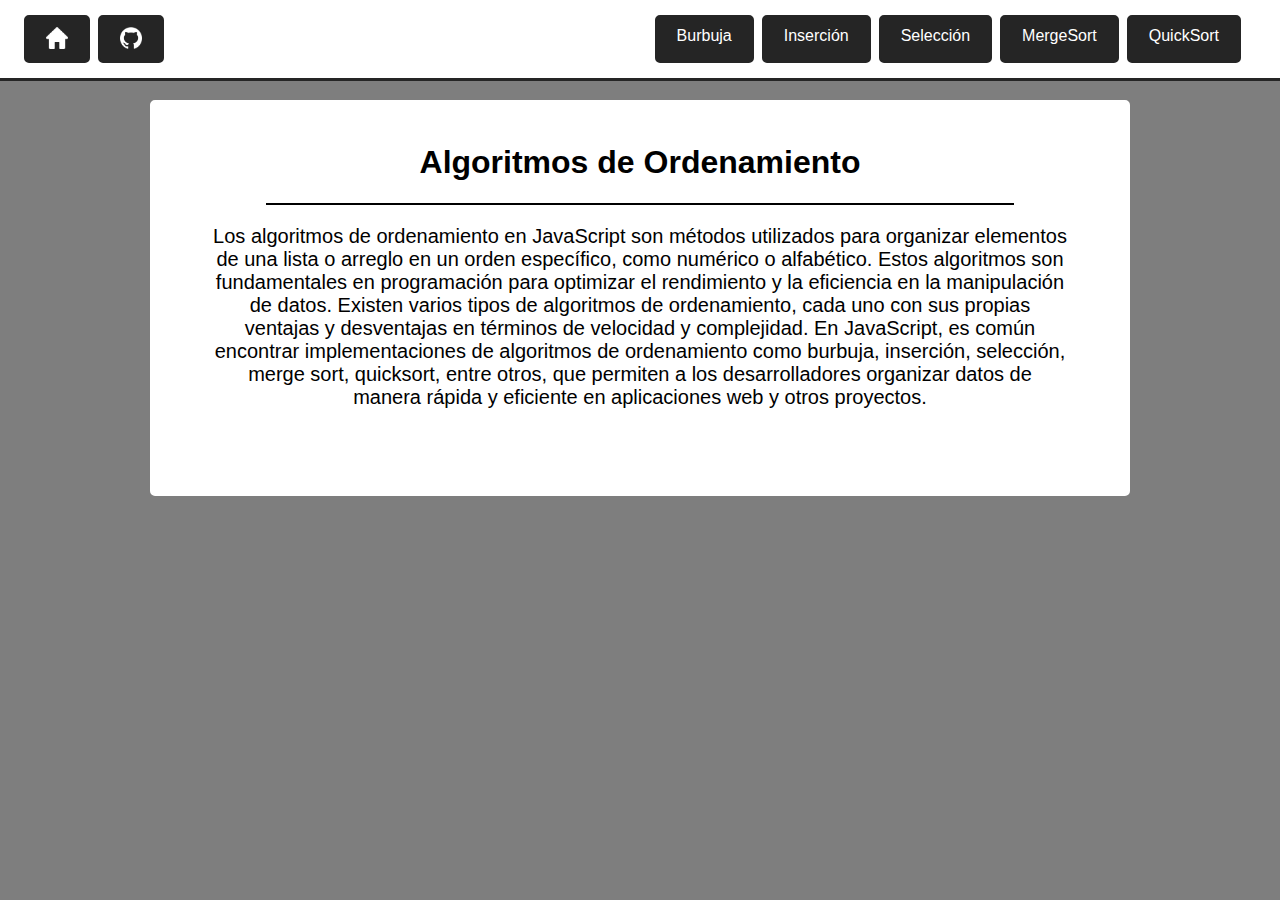
<file: index.html>
<!DOCTYPE html>
<html lang="es">
<head>
    <meta charset="UTF-8">
    <meta name="viewport" content="width=device-width, initial-scale=1.0">
    <link rel="stylesheet" href="/css/main.css">
    <link rel="stylesheet" href="/css/navbar.css">
    <title>Aplicación de Ordenamiento</title>
</head>
<body>
    <!-- Contenedor del NavBar -->
    <div class="container-navbar">
        <div class="navbar">
            <div class="izquierda">
                <a href="/index.html"><img src="/img/home.png" alt="img"></a>
                <a href="https://github.com/AnthonyEMF" target="_blank"><img src="/img/github.png" alt="img"></a>
            </div>
            <!-- Menu de botones -->
            <div class="derecha-inicio">
                <a href="/menu/burbuja.html">Burbuja</a>
                <a href="/menu/insercion.html">Inserción</a>
                <a href="/menu/seleccion.html">Selección</a>
                <a href="/menu/mergesort.html">MergeSort</a>
                <a href="/menu/quicksort.html">QuickSort</a>
            </div>
        </div>
    </div>
    <!-- Contenedor del contenido -->
    <div class="container">
        <div class="contenido">
            <!-- Encabezado -->
            <div class="header">
                <h1>Algoritmos de Ordenamiento</h1>
            </div>
            <hr>
            <div class="informacion">
                <p>
                    Los algoritmos de ordenamiento en JavaScript son métodos utilizados para organizar elementos de 
                    una lista o arreglo en un orden específico, como numérico o alfabético. Estos algoritmos son 
                    fundamentales en programación para optimizar el rendimiento y la eficiencia en la manipulación 
                    de datos. Existen varios tipos de algoritmos de ordenamiento, cada uno con sus propias ventajas 
                    y desventajas en términos de velocidad y complejidad. En JavaScript, es común encontrar 
                    implementaciones de algoritmos de ordenamiento como burbuja, inserción, selección, merge sort, 
                    quicksort, entre otros, que permiten a los desarrolladores organizar datos de manera rápida y 
                    eficiente en aplicaciones web y otros proyectos.
                </p>
            </div>
        </div>
    </div>
</body>
</html>
</file>
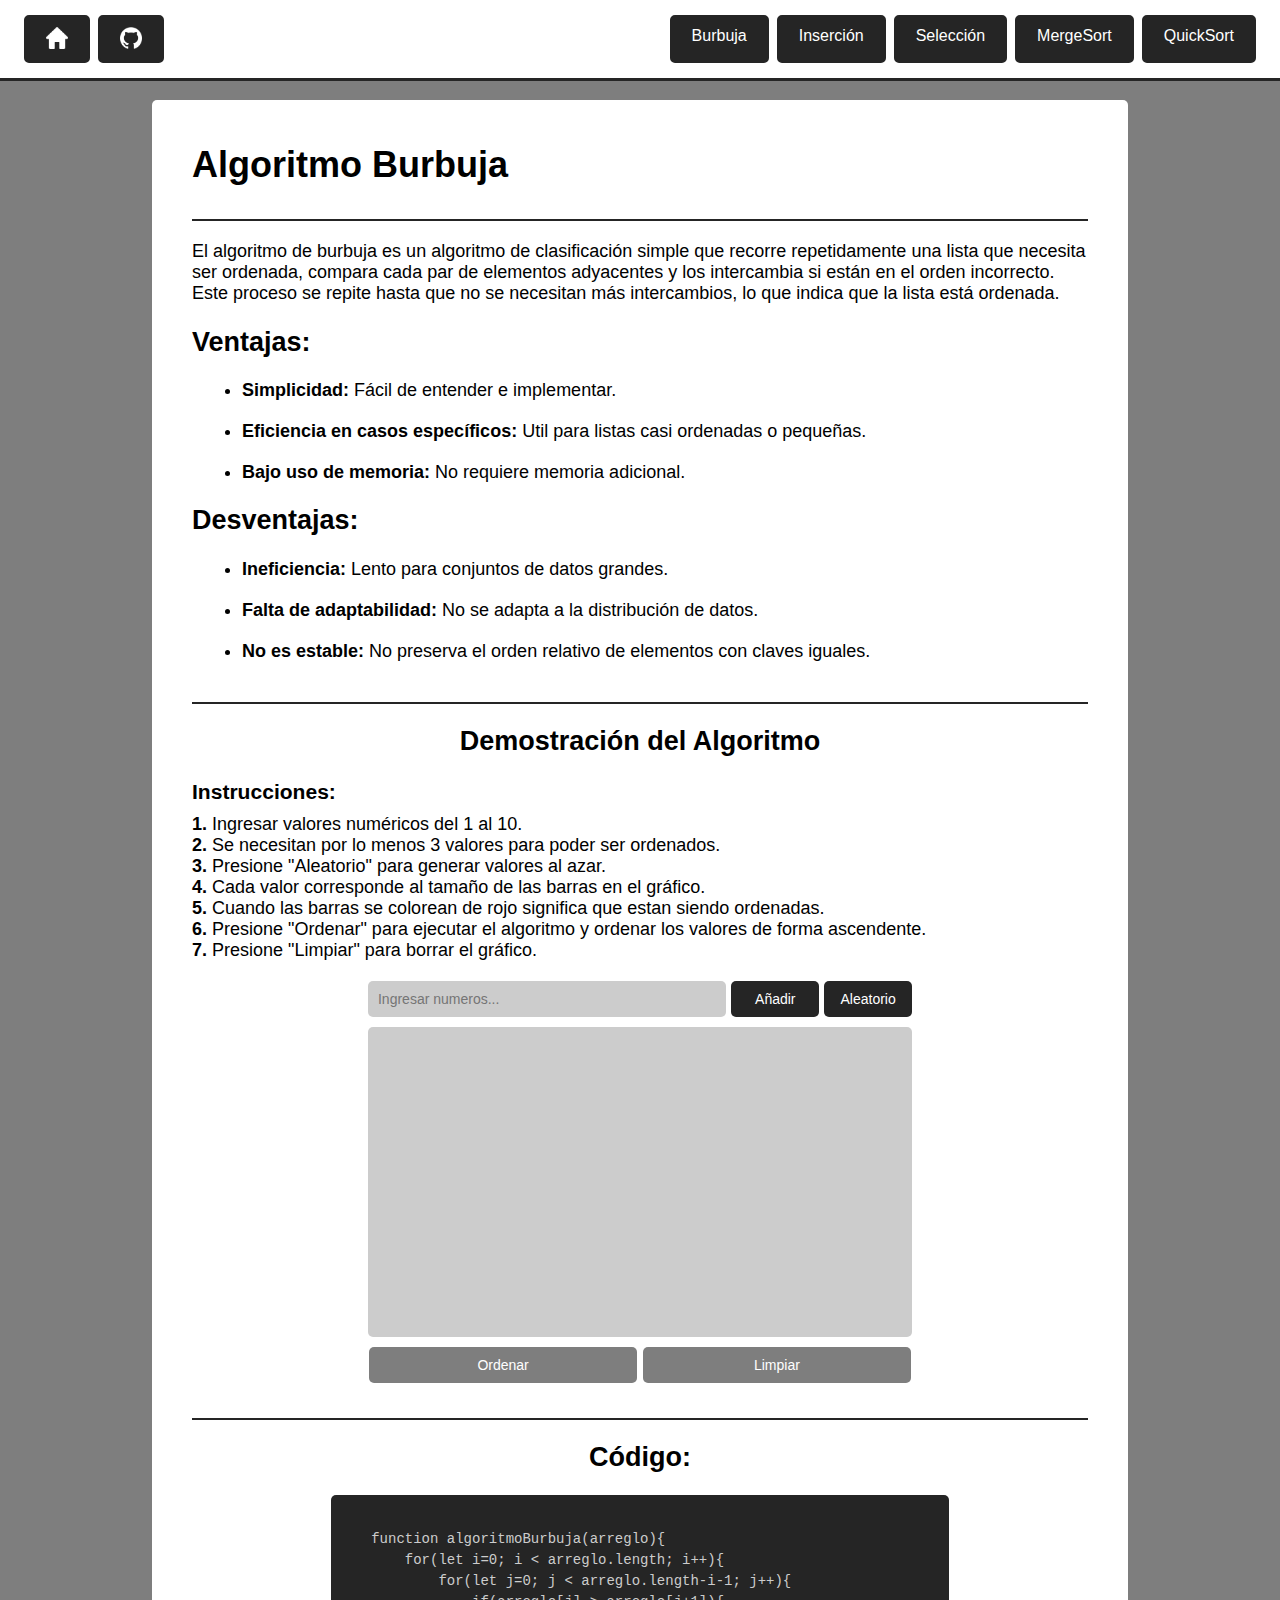
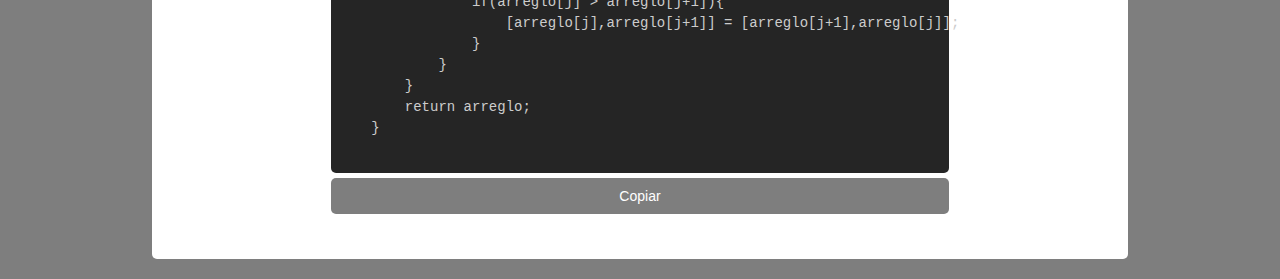
<file: html/burbuja.html>
<!doctype html>
<html lang="es">
  <head>
    <meta charset="UTF-8" />
    <meta name="viewport" content="width=device-width, initial-scale=1.0" />
    <link rel="stylesheet" href="/css/sections.css" />
    <link rel="stylesheet" href="/css/navbar.css" />
    <link rel="stylesheet" href="/css/burbuja.css" />
    <link rel="icon" type="image/x-icon" href="/assets/favicon.ico" />
    <title>Burbuja</title>
  </head>
  <body>
    <!-- Contenedor del NavBar -->
    <div class="container-navbar">
      <div class="navbar">
        <div class="izquierda">
          <a href="/index.html"><img src="/assets/home.webp" alt="img" /></a>
          <a href="https://github.com/AnthonyEMF" target="_blank"
            ><img src="/assets/github.webp" alt="img"
          /></a>
        </div>
        <!-- Menu de botones -->
        <div class="derecha">
          <a href="/html/burbuja.html">Burbuja</a>
          <a href="/html/insercion.html">Inserción</a>
          <a href="/html/seleccion.html">Selección</a>
          <a href="/html/mergesort.html">MergeSort</a>
          <a href="/html/quicksort.html">QuickSort</a>
        </div>
      </div>
    </div>
    <!-- Contenedor principal -->
    <div class="container">
      <div class="contenido">
        <!-- Encabezado -->
        <div class="header">
          <div class="container-titulo">
            <h1>Algoritmo Burbuja</h1>
          </div>
        </div>
        <hr />
        <!-- Informacion -->
        <div class="informacion">
          <p>
            El algoritmo de burbuja es un algoritmo de clasificación simple que
            recorre repetidamente una lista que necesita ser ordenada, compara
            cada par de elementos adyacentes y los intercambia si están en el
            orden incorrecto. Este proceso se repite hasta que no se necesitan
            más intercambios, lo que indica que la lista está ordenada.
          </p>
          <h2>Ventajas:</h2>
          <ul>
            <li><b>Simplicidad:</b> Fácil de entender e implementar.</li>
            <li>
              <b>Eficiencia en casos específicos:</b> Util para listas casi
              ordenadas o pequeñas.
            </li>
            <li><b>Bajo uso de memoria:</b> No requiere memoria adicional.</li>
          </ul>
          <h2>Desventajas:</h2>
          <ul>
            <li><b>Ineficiencia:</b> Lento para conjuntos de datos grandes.</li>
            <li>
              <b>Falta de adaptabilidad:</b> No se adapta a la distribución de
              datos.
            </li>
            <li>
              <b>No es estable:</b> No preserva el orden relativo de elementos
              con claves iguales.
            </li>
          </ul>
        </div>
        <!-- Demostracion -->
        <hr />
        <div class="instrucciones">
          <h2 id="titulo-demostracion">Demostración del Algoritmo</h2>
          <h3>Instrucciones:</h3>
          <p>
            <b>1.</b> Ingresar valores numéricos del 1 al 10.<br />
            <b>2.</b> Se necesitan por lo menos 3 valores para poder ser
            ordenados.<br />
            <b>3.</b> Presione "Aleatorio" para generar valores al azar.<br />
            <b>4.</b> Cada valor corresponde al tamaño de las barras en el
            gráfico.<br />
            <b>5.</b> Cuando las barras se colorean de rojo significa que estan
            siendo ordenadas.<br />
            <b>6.</b> Presione "Ordenar" para ejecutar el algoritmo y ordenar
            los valores de forma ascendente.<br />
            <b>7.</b> Presione "Limpiar" para borrar el gráfico.
          </p>
        </div>
        <!-- Interfaz -->
        <div class="interfaz">
          <input
            type="number"
            id="input-datos"
            placeholder="Ingresar numeros..."
          />
          <button id="btn-agregar">Añadir</button>
          <button id="btn-aleatorio">Aleatorio</button>
          <div class="demostracion">
            <div id="visualizacion"><!-- Generado mediante JavaScript --></div>
          </div>
          <button id="btn-ordenar" class="btn-disabled" disabled>
            Ordenar
          </button>
          <button id="btn-limpiar" class="btn-disabled" disabled>
            Limpiar
          </button>
        </div>
        <!-- Codigo -->
        <hr />
        <h2>Código:</h2>
        <div class="codigo">
          <div class="container-codigo">
            <pre><code id="text-codigo">function algoritmoBurbuja(arreglo){
    for(let i=0; i < arreglo.length; i++){
        for(let j=0; j < arreglo.length-i-1; j++){
            if(arreglo[j] > arreglo[j+1]){
                [arreglo[j],arreglo[j+1]] = [arreglo[j+1],arreglo[j]];
            }
        }
    }
    return arreglo;
}</code></pre>
          </div>
        </div>
        <button id="btn-copiar">Copiar</button>
      </div>
    </div>
    <!-- Enlace al archivo JavaScript -->
    <script src="/js/main.js"></script>
    <script src="/js/burbuja.js"></script>
  </body>
</html>
</file>
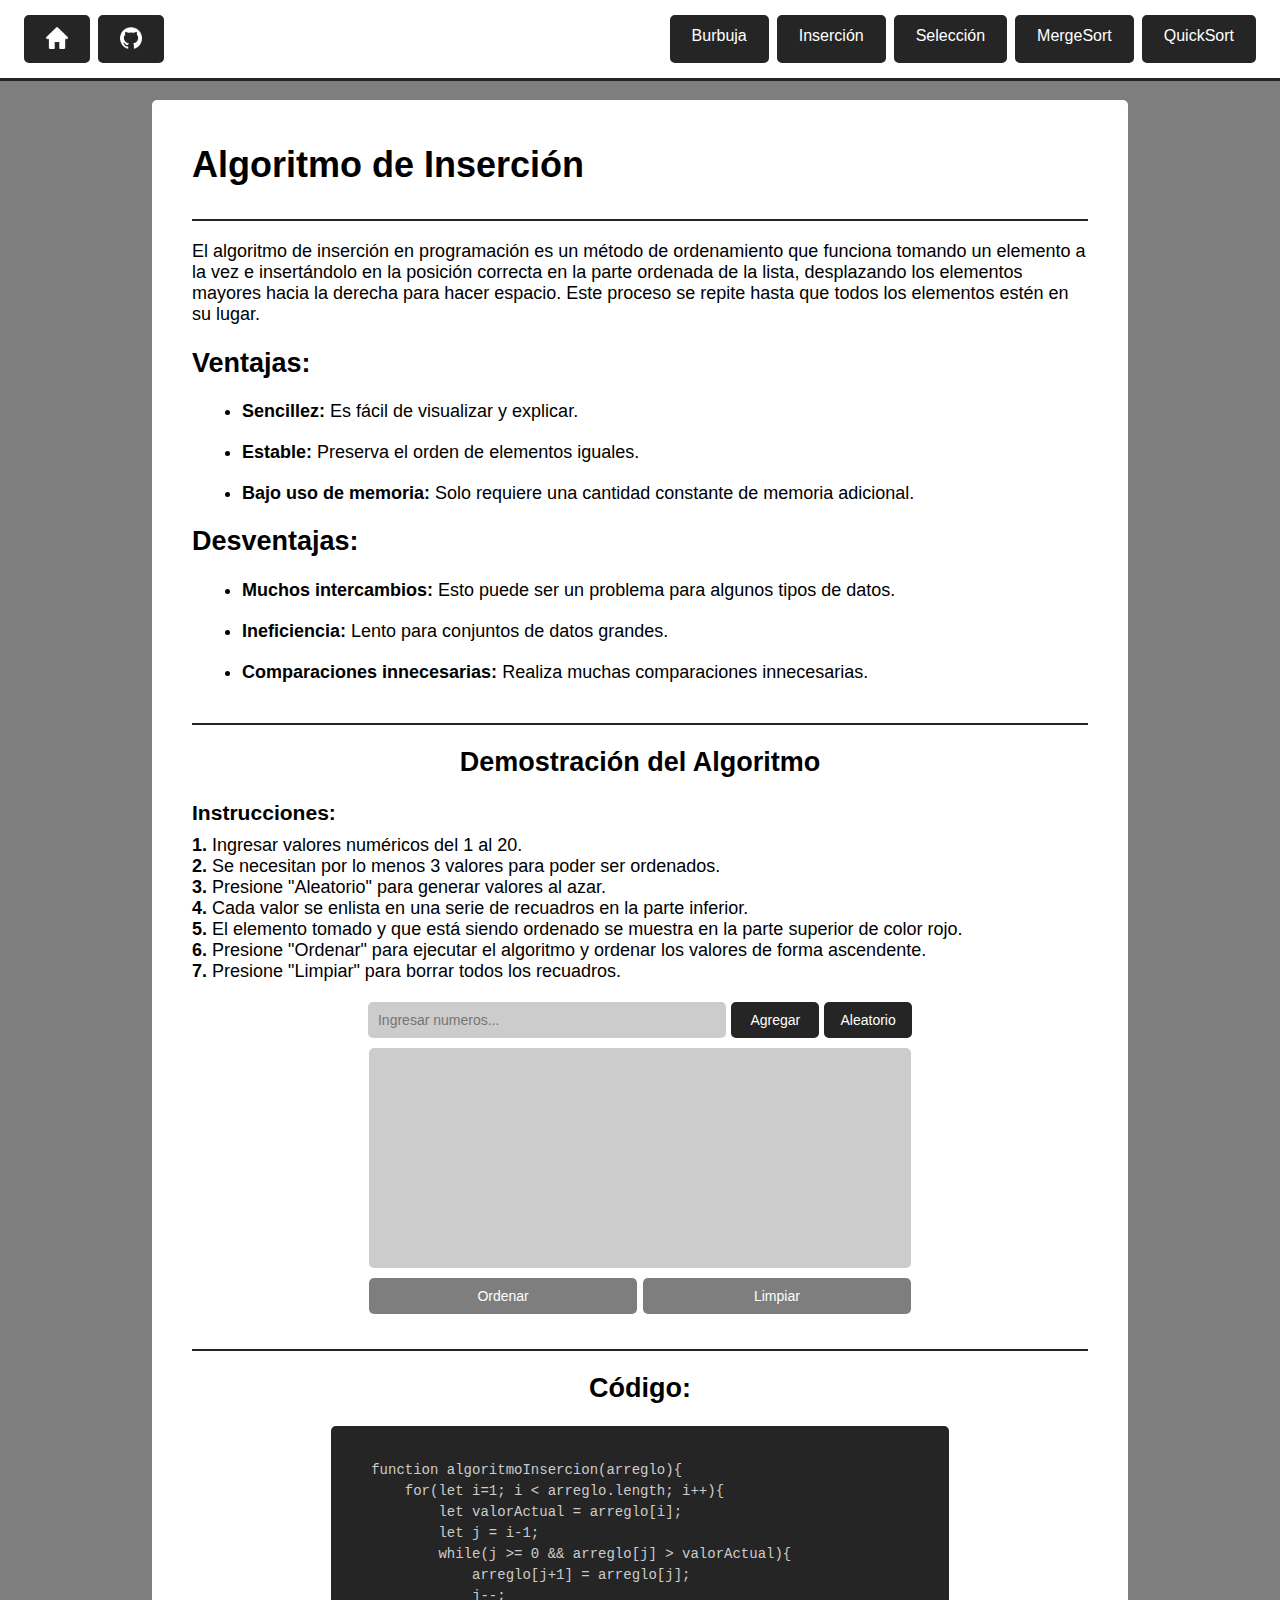
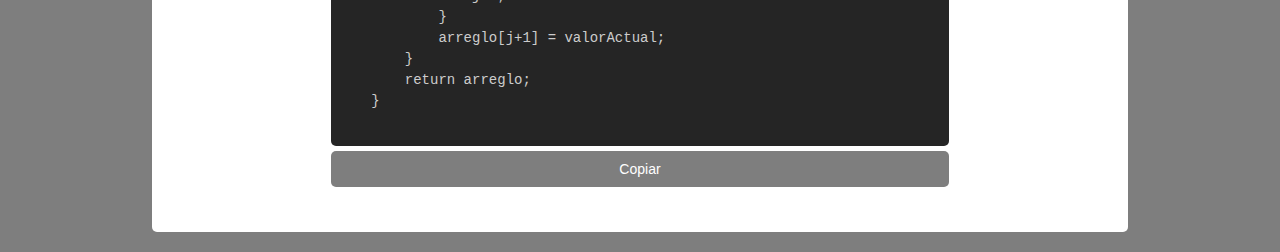
<file: html/insercion.html>
<!doctype html>
<html lang="es">
  <head>
    <meta charset="UTF-8" />
    <meta name="viewport" content="width=device-width, initial-scale=1.0" />
    <link rel="stylesheet" href="/css/sections.css" />
    <link rel="stylesheet" href="/css/navbar.css" />
    <link rel="stylesheet" href="/css/insercion.css" />
    <link rel="icon" type="image/x-icon" href="/assets/favicon.ico" />
    <title>Inserción</title>
  </head>
  <body>
    <!-- Contenedor del NavBar -->
    <div class="container-navbar">
      <div class="navbar">
        <div class="izquierda">
          <a href="/index.html"><img src="/assets/home.webp" alt="img" /></a>
          <a href="https://github.com/AnthonyEMF" target="_blank"
            ><img src="/assets/github.webp" alt="img"
          /></a>
        </div>
        <!-- Menu de botones -->
        <div class="derecha">
          <a href="/html/burbuja.html">Burbuja</a>
          <a href="/html/insercion.html">Inserción</a>
          <a href="/html/seleccion.html">Selección</a>
          <a href="/html/mergesort.html">MergeSort</a>
          <a href="/html/quicksort.html">QuickSort</a>
        </div>
      </div>
    </div>
    <!-- Contenedor principal -->
    <div class="container">
      <div class="contenido">
        <!-- Encabezado -->
        <div class="header">
          <div class="container-titulo">
            <h1>Algoritmo de Inserción</h1>
          </div>
        </div>
        <hr />
        <!-- Informacion -->
        <div class="informacion">
          <p>
            El algoritmo de inserción en programación es un método de
            ordenamiento que funciona tomando un elemento a la vez e
            insertándolo en la posición correcta en la parte ordenada de la
            lista, desplazando los elementos mayores hacia la derecha para hacer
            espacio. Este proceso se repite hasta que todos los elementos estén
            en su lugar.
          </p>
          <h2>Ventajas:</h2>
          <ul>
            <li><b>Sencillez:</b> Es fácil de visualizar y explicar.</li>
            <li><b>Estable:</b> Preserva el orden de elementos iguales.</li>
            <li>
              <b>Bajo uso de memoria:</b> Solo requiere una cantidad constante
              de memoria adicional.
            </li>
          </ul>
          <h2>Desventajas:</h2>
          <ul>
            <li>
              <b>Muchos intercambios:</b> Esto puede ser un problema para
              algunos tipos de datos.
            </li>
            <li><b>Ineficiencia:</b> Lento para conjuntos de datos grandes.</li>
            <li>
              <b>Comparaciones innecesarias:</b> Realiza muchas comparaciones
              innecesarias.
            </li>
          </ul>
        </div>
        <!-- Demostracion -->
        <hr />
        <div class="instrucciones">
          <h2 id="titulo-demostracion">Demostración del Algoritmo</h2>
          <h3>Instrucciones:</h3>
          <p>
            <b>1.</b> Ingresar valores numéricos del 1 al 20.<br />
            <b>2.</b> Se necesitan por lo menos 3 valores para poder ser
            ordenados.<br />
            <b>3.</b> Presione "Aleatorio" para generar valores al azar.<br />
            <b>4.</b> Cada valor se enlista en una serie de recuadros en la
            parte inferior.<br />
            <b>5.</b> El elemento tomado y que está siendo ordenado se muestra
            en la parte superior de color rojo.<br />
            <b>6.</b> Presione "Ordenar" para ejecutar el algoritmo y ordenar
            los valores de forma ascendente.<br />
            <b>7.</b> Presione "Limpiar" para borrar todos los recuadros.
          </p>
        </div>
        <!-- Interfaz -->
        <div class="interfaz">
          <input
            type="number"
            id="input-datos"
            placeholder="Ingresar numeros..."
          />
          <button id="btn-agregar">Agregar</button>
          <button id="btn-aleatorio">Aleatorio</button>
          <div class="demostracion">
            <div id="visualizacion">
              <div class="container-superior">
                <!-- Generado mediante JavaScript -->
              </div>
              <div class="container-inferior">
                <!-- Generado mediante JavaScript -->
              </div>
            </div>
          </div>
          <button id="btn-ordenar" class="btn-disabled" disabled>
            Ordenar
          </button>
          <button id="btn-limpiar" class="btn-disabled" disabled>
            Limpiar
          </button>
        </div>
        <!-- Codigo -->
        <hr />
        <h2>Código:</h2>
        <div class="codigo">
          <div class="container-codigo">
            <pre><code id="text-codigo">function algoritmoInsercion(arreglo){
    for(let i=1; i < arreglo.length; i++){
        let valorActual = arreglo[i];
        let j = i-1;
        while(j >= 0 && arreglo[j] > valorActual){
            arreglo[j+1] = arreglo[j];
            j--;
        }
        arreglo[j+1] = valorActual;
    }
    return arreglo;
}</code></pre>
          </div>
        </div>
        <button id="btn-copiar">Copiar</button>
      </div>
    </div>
    <!-- Enlace al archivo JavaScript -->
    <script src="/js/main.js"></script>
    <script src="/js/insercion.js"></script>
  </body>
</html>
</file>
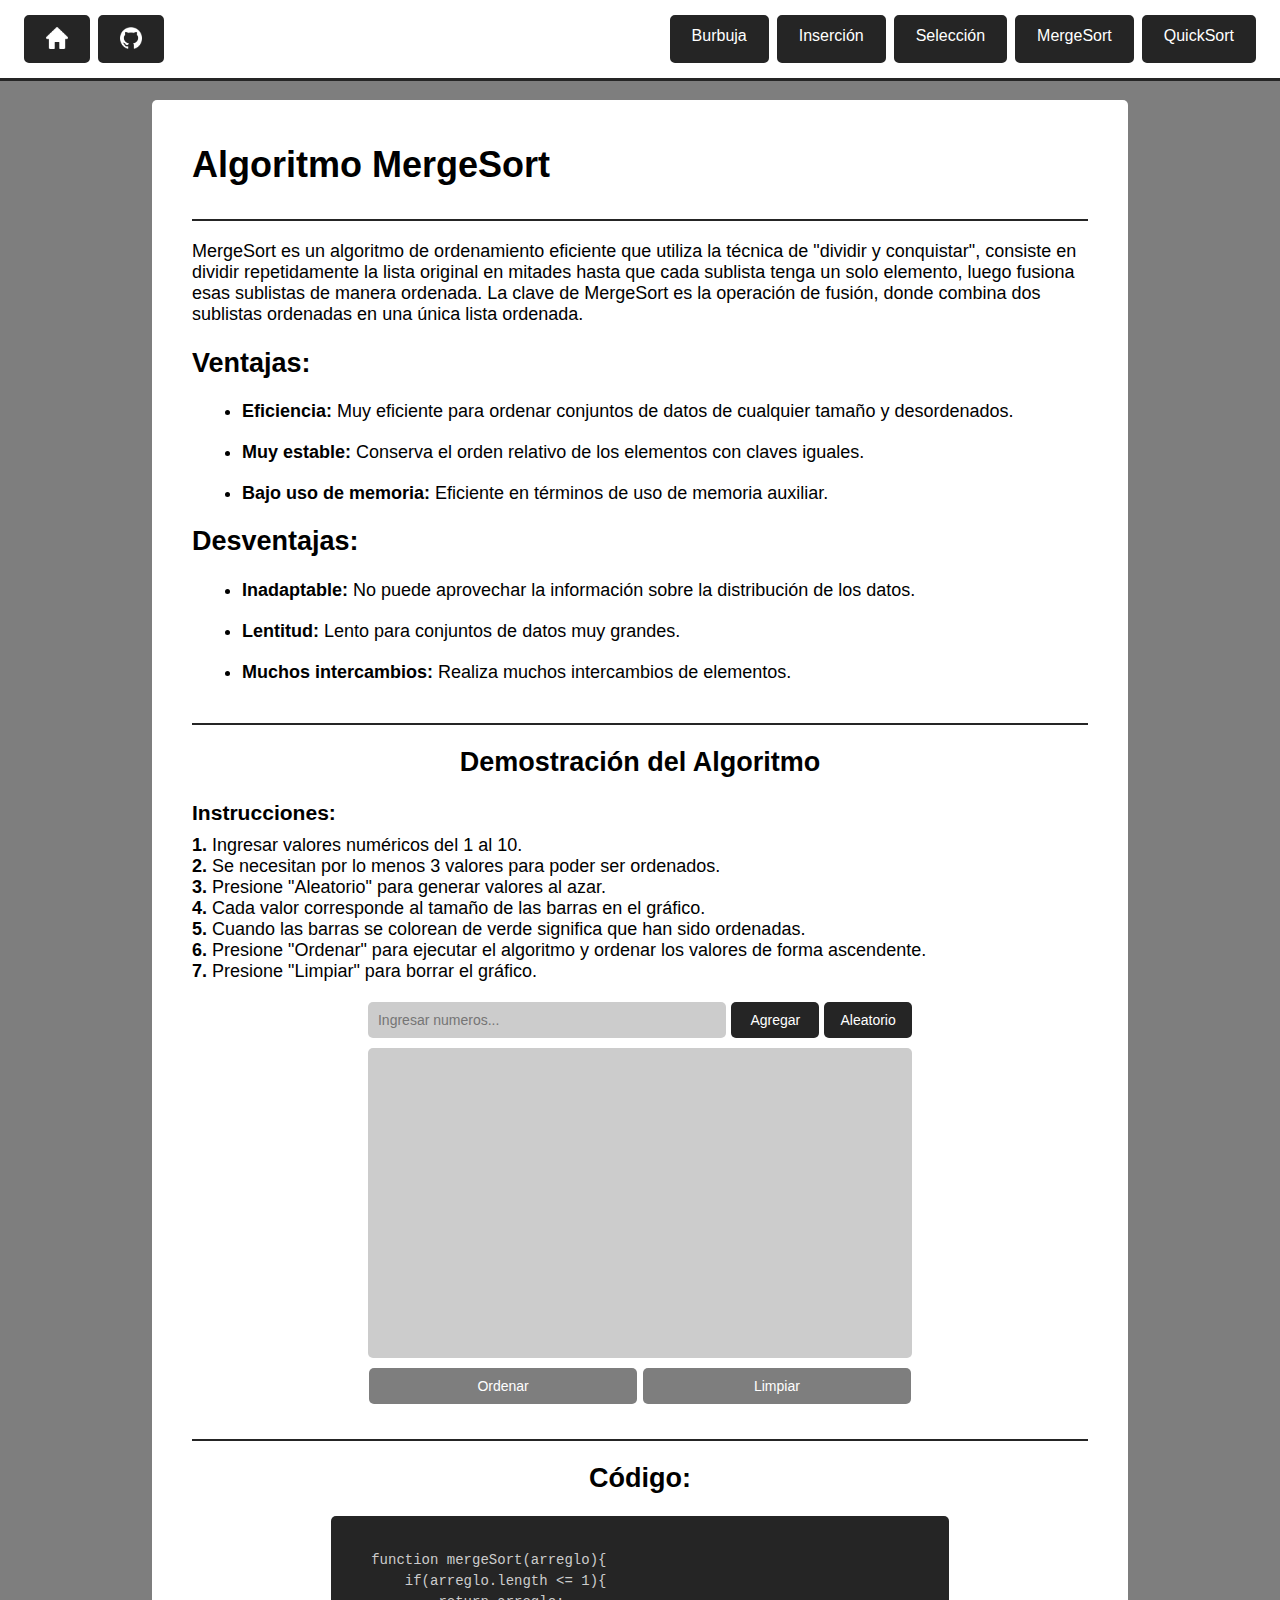
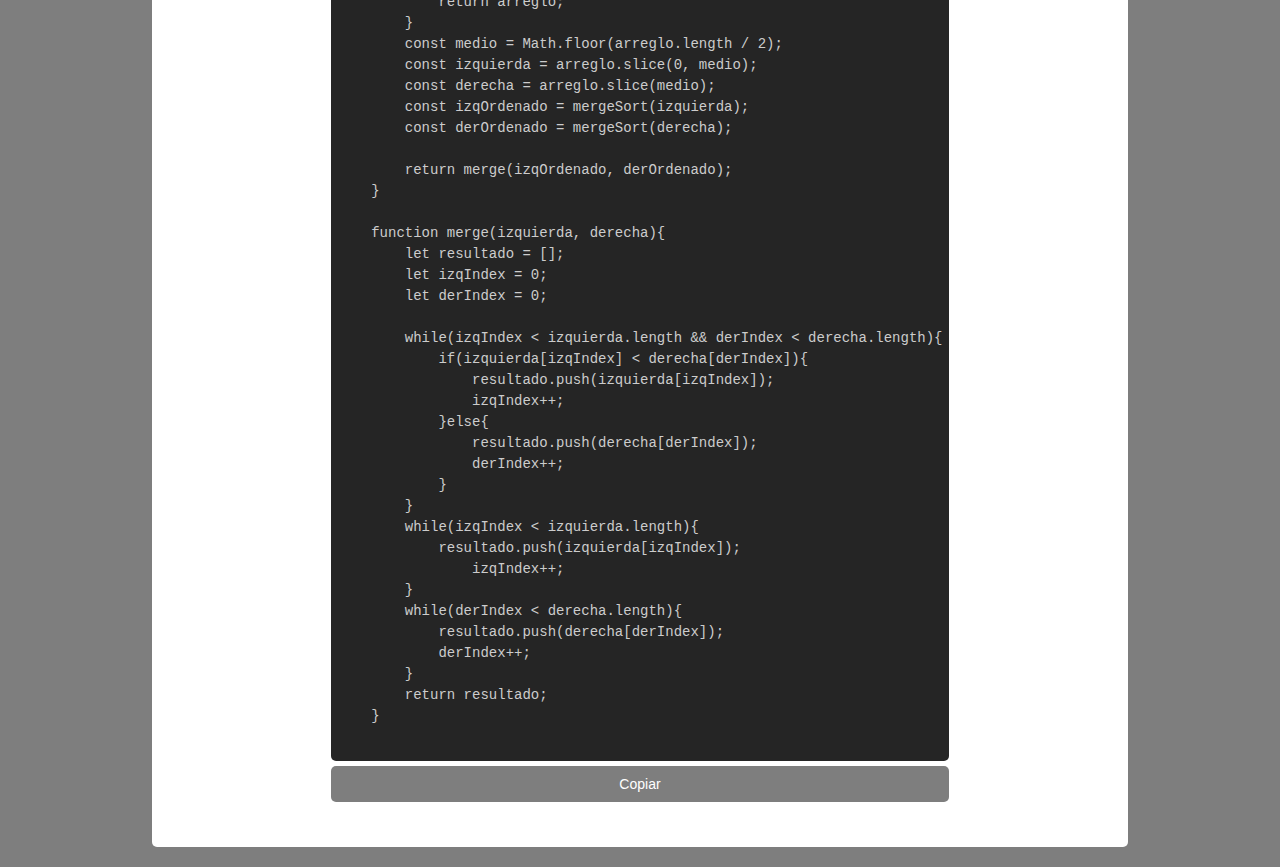
<file: html/mergesort.html>
<!doctype html>
<html lang="es">
  <head>
    <meta charset="UTF-8" />
    <meta name="viewport" content="width=device-width, initial-scale=1.0" />
    <link rel="stylesheet" href="/css/sections.css" />
    <link rel="stylesheet" href="/css/navbar.css" />
    <link rel="stylesheet" href="/css/mergesort.css" />
    <link rel="icon" type="image/x-icon" href="/assets/favicon.ico" />
    <title>MergeSort</title>
  </head>
  <body>
    <!-- Contenedor del NavBar -->
    <div class="container-navbar">
      <div class="navbar">
        <div class="izquierda">
          <a href="/index.html"><img src="/assets/home.webp" alt="img" /></a>
          <a href="https://github.com/AnthonyEMF" target="_blank"
            ><img src="/assets/github.webp" alt="img"
          /></a>
        </div>
        <!-- Menu de botones -->
        <div class="derecha">
          <a href="/html/burbuja.html">Burbuja</a>
          <a href="/html/insercion.html">Inserción</a>
          <a href="/html/seleccion.html">Selección</a>
          <a href="/html/mergesort.html">MergeSort</a>
          <a href="/html/quicksort.html">QuickSort</a>
        </div>
      </div>
    </div>
    <!-- Contenedor principal -->
    <div class="container">
      <div class="contenido">
        <!-- Encabezado -->
        <div class="header">
          <div class="container-titulo">
            <h1>Algoritmo MergeSort</h1>
          </div>
        </div>
        <hr />
        <!-- Informacion -->
        <div class="informacion">
          <p>
            MergeSort es un algoritmo de ordenamiento eficiente que utiliza la
            técnica de "dividir y conquistar", consiste en dividir repetidamente
            la lista original en mitades hasta que cada sublista tenga un solo
            elemento, luego fusiona esas sublistas de manera ordenada. La clave
            de MergeSort es la operación de fusión, donde combina dos sublistas
            ordenadas en una única lista ordenada.
          </p>
          <h2>Ventajas:</h2>
          <ul>
            <li>
              <b>Eficiencia:</b> Muy eficiente para ordenar conjuntos de datos
              de cualquier tamaño y desordenados.
            </li>
            <li>
              <b>Muy estable:</b> Conserva el orden relativo de los elementos
              con claves iguales.
            </li>
            <li>
              <b>Bajo uso de memoria:</b> Eficiente en términos de uso de
              memoria auxiliar.
            </li>
          </ul>
          <h2>Desventajas:</h2>
          <ul>
            <li>
              <b>Inadaptable:</b> No puede aprovechar la información sobre la
              distribución de los datos.
            </li>
            <li><b>Lentitud:</b> Lento para conjuntos de datos muy grandes.</li>
            <li>
              <b>Muchos intercambios:</b> Realiza muchos intercambios de
              elementos.
            </li>
          </ul>
        </div>
        <!-- Demostracion -->
        <hr />
        <div class="instrucciones">
          <h2 id="titulo-demostracion">Demostración del Algoritmo</h2>
          <h3>Instrucciones:</h3>
          <p>
            <b>1.</b> Ingresar valores numéricos del 1 al 10.<br />
            <b>2.</b> Se necesitan por lo menos 3 valores para poder ser
            ordenados.<br />
            <b>3.</b> Presione "Aleatorio" para generar valores al azar.<br />
            <b>4.</b> Cada valor corresponde al tamaño de las barras en el
            gráfico.<br />
            <b>5.</b> Cuando las barras se colorean de verde significa que han
            sido ordenadas.<br />
            <b>6.</b> Presione "Ordenar" para ejecutar el algoritmo y ordenar
            los valores de forma ascendente.<br />
            <b>7.</b> Presione "Limpiar" para borrar el gráfico.
          </p>
        </div>
        <!-- Interfaz -->
        <div class="interfaz">
          <input
            type="number"
            id="input-datos"
            placeholder="Ingresar numeros..."
          />
          <button id="btn-agregar">Agregar</button>
          <button id="btn-aleatorio">Aleatorio</button>
          <div class="demostracion">
            <div id="visualizacion"><!-- Generado mediante JavaScript --></div>
          </div>
          <button id="btn-ordenar" class="btn-disabled" disabled>
            Ordenar
          </button>
          <button id="btn-limpiar" class="btn-disabled" disabled>
            Limpiar
          </button>
        </div>
        <!-- Codigo -->
        <hr />
        <h2>Código:</h2>
        <div class="codigo">
          <div class="container-codigo">
            <pre><code id="text-codigo">function mergeSort(arreglo){
    if(arreglo.length <= 1){
        return arreglo;
    }
    const medio = Math.floor(arreglo.length / 2);  
    const izquierda = arreglo.slice(0, medio);
    const derecha = arreglo.slice(medio);
    const izqOrdenado = mergeSort(izquierda);
    const derOrdenado = mergeSort(derecha);
        
    return merge(izqOrdenado, derOrdenado);
}
          
function merge(izquierda, derecha){
    let resultado = [];
    let izqIndex = 0;
    let derIndex = 0;
          
    while(izqIndex < izquierda.length && derIndex < derecha.length){
        if(izquierda[izqIndex] < derecha[derIndex]){
            resultado.push(izquierda[izqIndex]);
            izqIndex++;
        }else{
            resultado.push(derecha[derIndex]);
            derIndex++;
        }
    }
    while(izqIndex < izquierda.length){
        resultado.push(izquierda[izqIndex]);
            izqIndex++;
    }
    while(derIndex < derecha.length){
        resultado.push(derecha[derIndex]);
        derIndex++;
    }  
    return resultado;
}</code></pre>
          </div>
        </div>
        <button id="btn-copiar">Copiar</button>
      </div>
    </div>
    <!-- Enlace al archivo JavaScript -->
    <script src="/js/main.js"></script>
    <script src="/js/mergesort.js"></script>
  </body>
</html>
</file>
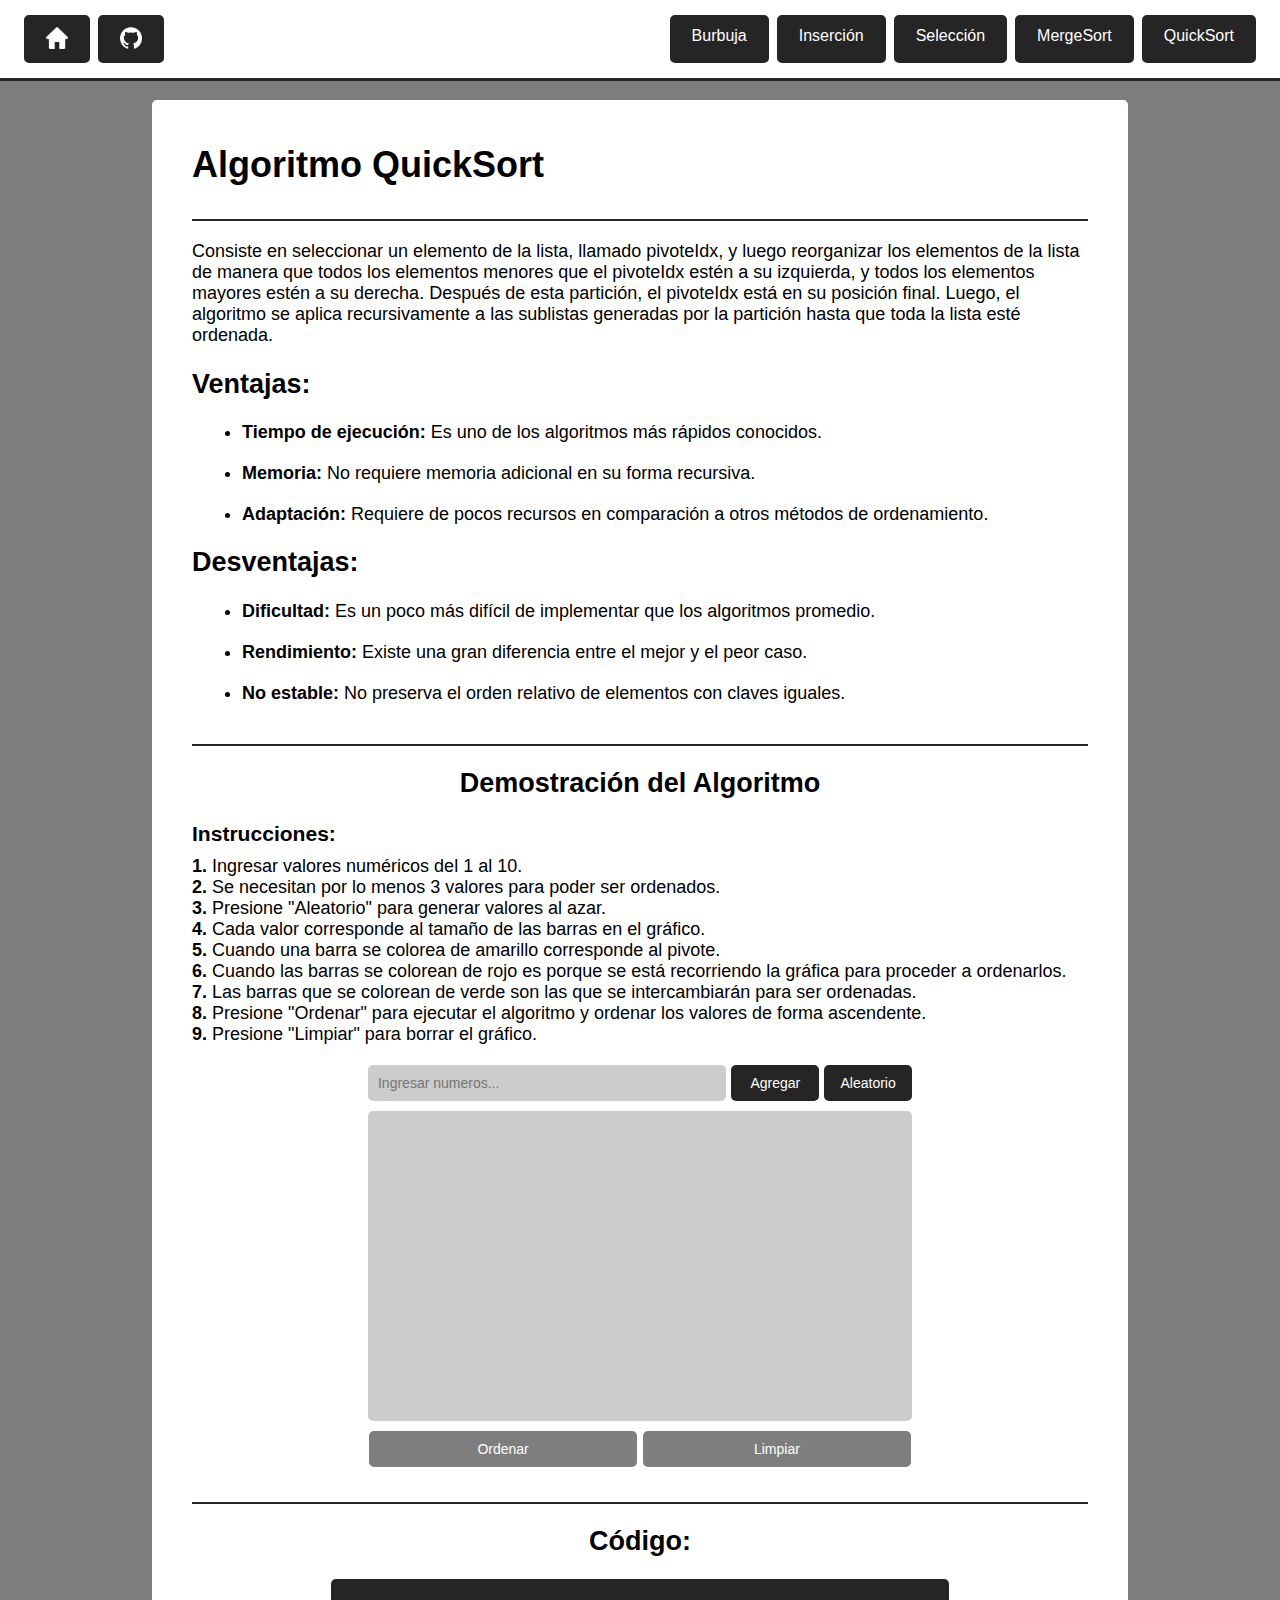
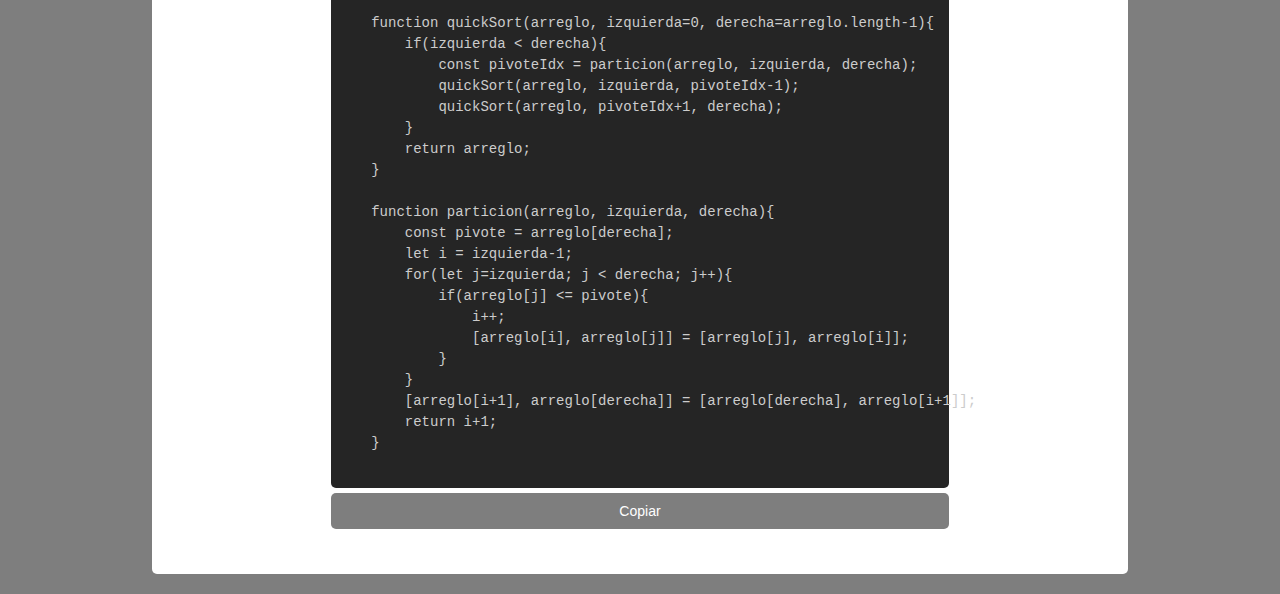
<file: html/quicksort.html>
<!doctype html>
<html lang="es">
  <head>
    <meta charset="UTF-8" />
    <meta name="viewport" content="width=device-width, initial-scale=1.0" />
    <link rel="stylesheet" href="/css/sections.css" />
    <link rel="stylesheet" href="/css/navbar.css" />
    <link rel="stylesheet" href="/css/quicksort.css" />
    <link rel="icon" type="image/x-icon" href="/assets/favicon.ico" />
    <title>QuickSort</title>
  </head>
  <body>
    <!-- Contenedor del NavBar -->
    <div class="container-navbar">
      <div class="navbar">
        <div class="izquierda">
          <a href="/index.html"><img src="/assets/home.webp" alt="img" /></a>
          <a href="https://github.com/AnthonyEMF" target="_blank"
            ><img src="/assets/github.webp" alt="img"
          /></a>
        </div>
        <!-- Menu de botones -->
        <div class="derecha">
          <a href="/html/burbuja.html">Burbuja</a>
          <a href="/html/insercion.html">Inserción</a>
          <a href="/html/seleccion.html">Selección</a>
          <a href="/html/mergesort.html">MergeSort</a>
          <a href="/html/quicksort.html">QuickSort</a>
        </div>
      </div>
    </div>
    <!-- Contenedor principal -->
    <div class="container">
      <div class="contenido">
        <!-- Encabezado -->
        <div class="header">
          <div class="container-titulo">
            <h1>Algoritmo QuickSort</h1>
          </div>
        </div>
        <hr />
        <!-- Informacion -->
        <div class="informacion">
          <p>
            Consiste en seleccionar un elemento de la lista, llamado pivoteIdx,
            y luego reorganizar los elementos de la lista de manera que todos
            los elementos menores que el pivoteIdx estén a su izquierda, y todos
            los elementos mayores estén a su derecha. Después de esta partición,
            el pivoteIdx está en su posición final. Luego, el algoritmo se
            aplica recursivamente a las sublistas generadas por la partición
            hasta que toda la lista esté ordenada.
          </p>
          <h2>Ventajas:</h2>
          <ul>
            <li>
              <b>Tiempo de ejecución:</b> Es uno de los algoritmos más rápidos
              conocidos.
            </li>
            <li>
              <b>Memoria:</b> No requiere memoria adicional en su forma
              recursiva.
            </li>
            <li>
              <b>Adaptación:</b> Requiere de pocos recursos en comparación a
              otros métodos de ordenamiento.
            </li>
          </ul>
          <h2>Desventajas:</h2>
          <ul>
            <li>
              <b>Dificultad:</b> Es un poco más difícil de implementar que los
              algoritmos promedio.
            </li>
            <li>
              <b>Rendimiento:</b> Existe una gran diferencia entre el mejor y el
              peor caso.
            </li>
            <li>
              <b>No estable:</b> No preserva el orden relativo de elementos con
              claves iguales.
            </li>
          </ul>
        </div>
        <!-- Demostracion -->
        <hr />
        <div class="instrucciones">
          <h2 id="titulo-demostracion">Demostración del Algoritmo</h2>
          <h3>Instrucciones:</h3>
          <p>
            <b>1.</b> Ingresar valores numéricos del 1 al 10.<br />
            <b>2.</b> Se necesitan por lo menos 3 valores para poder ser
            ordenados.<br />
            <b>3.</b> Presione "Aleatorio" para generar valores al azar.<br />
            <b>4.</b> Cada valor corresponde al tamaño de las barras en el
            gráfico.<br />
            <b>5.</b> Cuando una barra se colorea de amarillo corresponde al
            pivote.<br />
            <b>6.</b> Cuando las barras se colorean de rojo es porque se está
            recorriendo la gráfica para proceder a ordenarlos.<br />
            <b>7.</b> Las barras que se colorean de verde son las que se
            intercambiarán para ser ordenadas.<br />
            <b>8.</b> Presione "Ordenar" para ejecutar el algoritmo y ordenar
            los valores de forma ascendente.<br />
            <b>9.</b> Presione "Limpiar" para borrar el gráfico.
          </p>
        </div>
        <!-- Interfaz -->
        <div class="interfaz">
          <input
            type="number"
            id="input-datos"
            placeholder="Ingresar numeros..."
          />
          <button id="btn-agregar">Agregar</button>
          <button id="btn-aleatorio">Aleatorio</button>
          <div class="demostracion">
            <div id="visualizacion"><!-- Generado mediante JavaScript --></div>
          </div>
          <button id="btn-ordenar" class="btn-disabled" disabled>
            Ordenar
          </button>
          <button id="btn-limpiar" class="btn-disabled" disabled>
            Limpiar
          </button>
        </div>
        <!-- Codigo -->
        <hr />
        <h2>Código:</h2>
        <div class="codigo">
          <div class="container-codigo">
            <pre><code id="text-codigo">function quickSort(arreglo, izquierda=0, derecha=arreglo.length-1){
    if(izquierda < derecha){
        const pivoteIdx = particion(arreglo, izquierda, derecha);
        quickSort(arreglo, izquierda, pivoteIdx-1);
        quickSort(arreglo, pivoteIdx+1, derecha);
    }
    return arreglo;
}
    
function particion(arreglo, izquierda, derecha){
    const pivote = arreglo[derecha];
    let i = izquierda-1;
    for(let j=izquierda; j < derecha; j++){
        if(arreglo[j] <= pivote){
            i++;
            [arreglo[i], arreglo[j]] = [arreglo[j], arreglo[i]];
        }
    }
    [arreglo[i+1], arreglo[derecha]] = [arreglo[derecha], arreglo[i+1]];
    return i+1;
}</code></pre>
          </div>
        </div>
        <button id="btn-copiar">Copiar</button>
      </div>
    </div>
    <!-- Enlace al archivo JavaScript -->
    <script src="/js/main.js"></script>
    <script src="/js/quicksort.js"></script>
  </body>
</html>
</file>
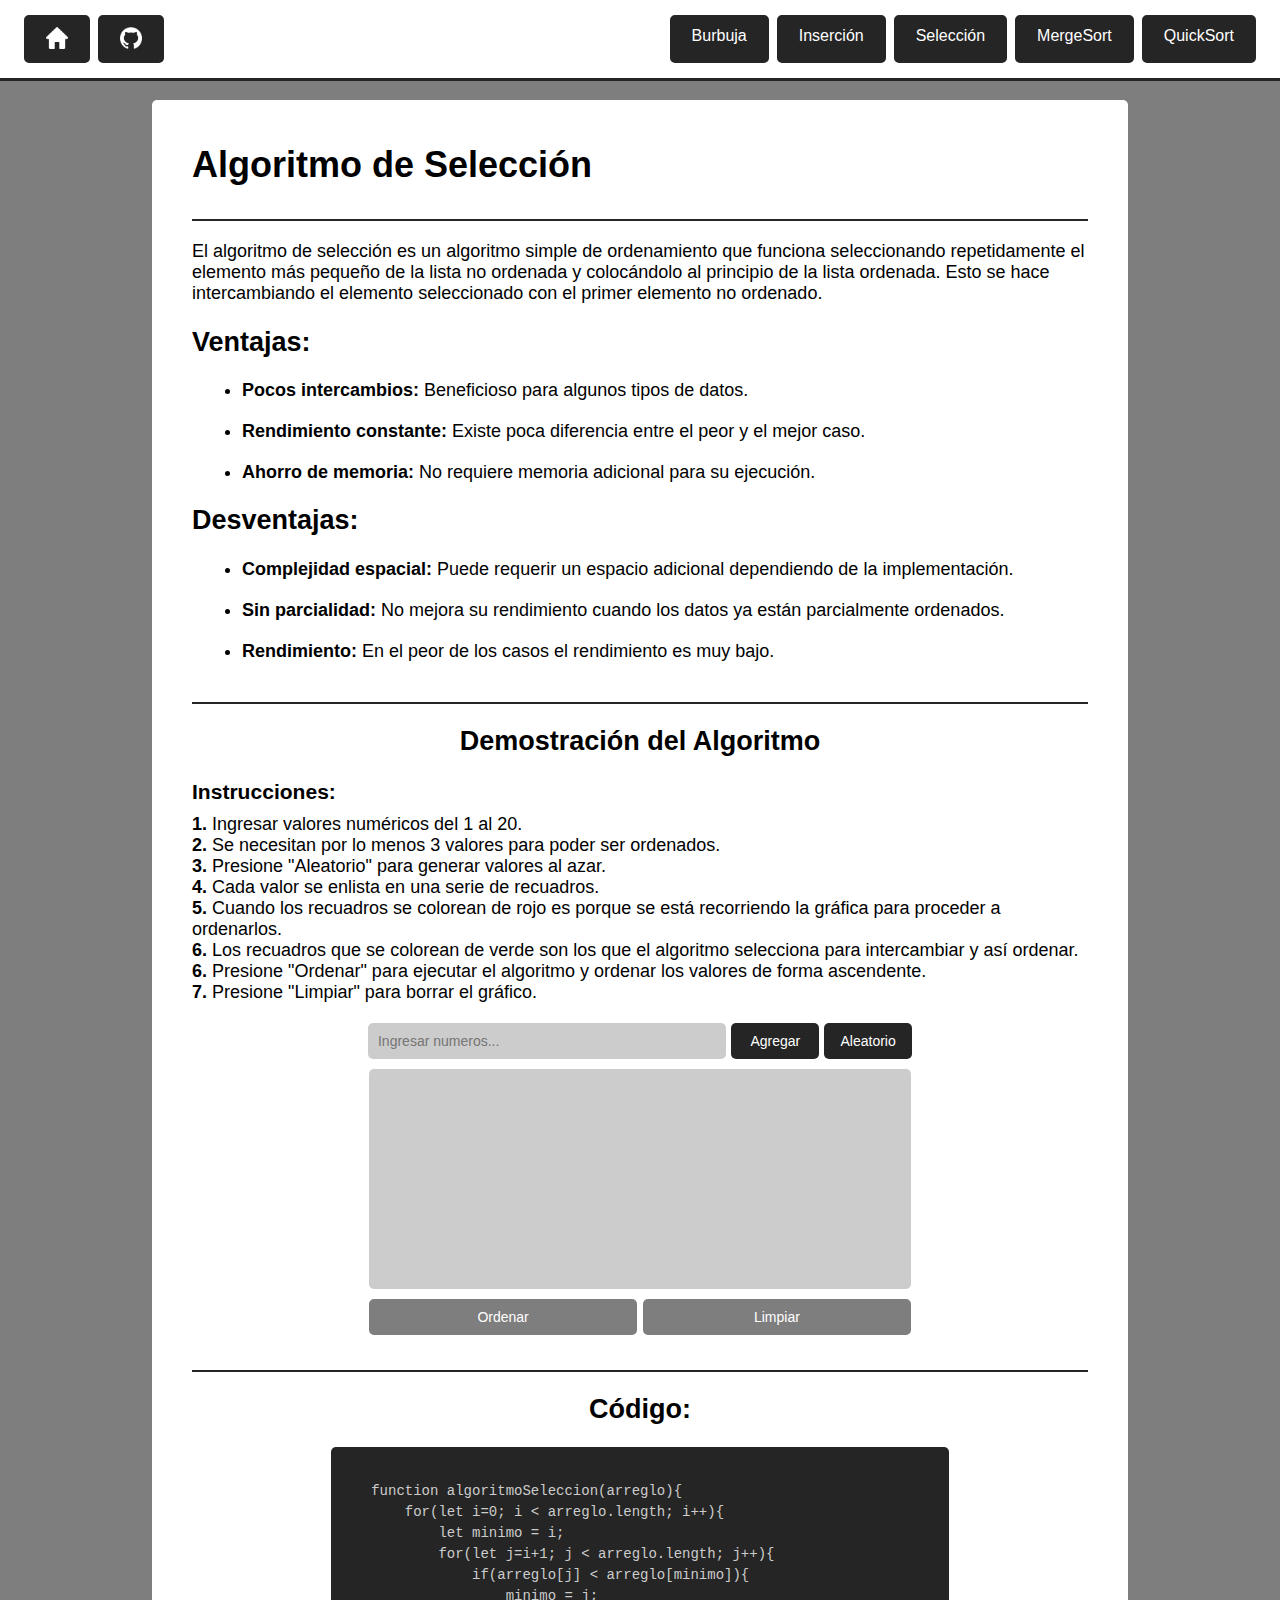
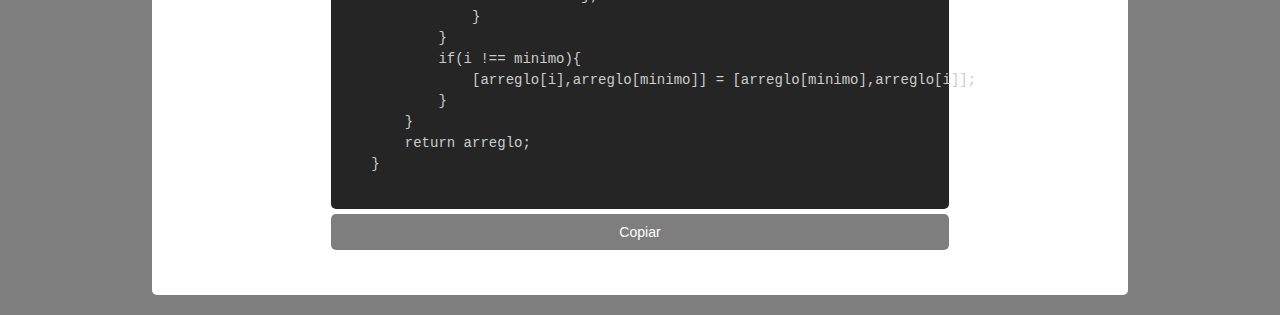
<file: html/seleccion.html>
<!doctype html>
<html lang="es">
  <head>
    <meta charset="UTF-8" />
    <meta name="viewport" content="width=device-width, initial-scale=1.0" />
    <link rel="stylesheet" href="/css/sections.css" />
    <link rel="stylesheet" href="/css/navbar.css" />
    <link rel="stylesheet" href="/css/seleccion.css" />
    <link rel="icon" type="image/x-icon" href="/assets/favicon.ico" />
    <title>Selección</title>
  </head>
  <body>
    <!-- Contenedor del NavBar -->
    <div class="container-navbar">
      <div class="navbar">
        <div class="izquierda">
          <a href="/index.html"><img src="/assets/home.webp" alt="img" /></a>
          <a href="https://github.com/AnthonyEMF" target="_blank"
            ><img src="/assets/github.webp" alt="img"
          /></a>
        </div>
        <!-- Menu de botones -->
        <div class="derecha">
          <a href="/html/burbuja.html">Burbuja</a>
          <a href="/html/insercion.html">Inserción</a>
          <a href="/html/seleccion.html">Selección</a>
          <a href="/html/mergesort.html">MergeSort</a>
          <a href="/html/quicksort.html">QuickSort</a>
        </div>
      </div>
    </div>
    <!-- Contenedor principal -->
    <div class="container">
      <div class="contenido">
        <!-- Encabezado -->
        <div class="header">
          <div class="container-titulo">
            <h1>Algoritmo de Selección</h1>
          </div>
        </div>
        <hr />
        <!-- Informacion -->
        <div class="informacion">
          <p>
            El algoritmo de selección es un algoritmo simple de ordenamiento que
            funciona seleccionando repetidamente el elemento más pequeño de la
            lista no ordenada y colocándolo al principio de la lista ordenada.
            Esto se hace intercambiando el elemento seleccionado con el primer
            elemento no ordenado.
          </p>
          <h2>Ventajas:</h2>
          <ul>
            <li>
              <b>Pocos intercambios:</b> Beneficioso para algunos tipos de
              datos.
            </li>
            <li>
              <b>Rendimiento constante:</b> Existe poca diferencia entre el peor
              y el mejor caso.
            </li>
            <li>
              <b>Ahorro de memoria:</b> No requiere memoria adicional para su
              ejecución.
            </li>
          </ul>
          <h2>Desventajas:</h2>
          <ul>
            <li>
              <b>Complejidad espacial:</b> Puede requerir un espacio adicional
              dependiendo de la implementación.
            </li>
            <li>
              <b>Sin parcialidad:</b> No mejora su rendimiento cuando los datos
              ya están parcialmente ordenados.
            </li>
            <li>
              <b>Rendimiento:</b> En el peor de los casos el rendimiento es muy
              bajo.
            </li>
          </ul>
        </div>
        <!-- Demostracion -->
        <hr />
        <div class="instrucciones">
          <h2 id="titulo-demostracion">Demostración del Algoritmo</h2>
          <h3>Instrucciones:</h3>
          <p>
            <b>1.</b> Ingresar valores numéricos del 1 al 20.<br />
            <b>2.</b> Se necesitan por lo menos 3 valores para poder ser
            ordenados.<br />
            <b>3.</b> Presione "Aleatorio" para generar valores al azar.<br />
            <b>4.</b> Cada valor se enlista en una serie de recuadros.<br />
            <b>5.</b> Cuando los recuadros se colorean de rojo es porque se está
            recorriendo la gráfica para proceder a ordenarlos.<br />
            <b>6.</b> Los recuadros que se colorean de verde son los que el
            algoritmo selecciona para intercambiar y así ordenar.<br />
            <b>6.</b> Presione "Ordenar" para ejecutar el algoritmo y ordenar
            los valores de forma ascendente.<br />
            <b>7.</b> Presione "Limpiar" para borrar el gráfico.
          </p>
        </div>
        <!-- Interfaz -->
        <div class="interfaz">
          <input
            type="number"
            id="input-datos"
            placeholder="Ingresar numeros..."
          />
          <button id="btn-agregar">Agregar</button>
          <button id="btn-aleatorio">Aleatorio</button>
          <div class="demostracion">
            <div id="visualizacion"><!-- Generado mediante JavaScript --></div>
          </div>
          <button id="btn-ordenar" class="btn-disabled" disabled>
            Ordenar
          </button>
          <button id="btn-limpiar" class="btn-disabled" disabled>
            Limpiar
          </button>
        </div>
        <!-- Codigo -->
        <hr />
        <h2>Código:</h2>
        <div class="codigo">
          <div class="container-codigo">
            <pre><code id="text-codigo">function algoritmoSeleccion(arreglo){
    for(let i=0; i < arreglo.length; i++){
        let minimo = i;
        for(let j=i+1; j < arreglo.length; j++){
            if(arreglo[j] < arreglo[minimo]){
                minimo = j;
            }
        }
        if(i !== minimo){
            [arreglo[i],arreglo[minimo]] = [arreglo[minimo],arreglo[i]];
        }
    }
    return arreglo;
}</code></pre>
          </div>
        </div>
        <button id="btn-copiar">Copiar</button>
      </div>
    </div>
    <!-- Enlace al archivo JavaScript -->
    <script src="/js/main.js"></script>
    <script src="/js/seleccion.js"></script>
  </body>
</html>
</file>
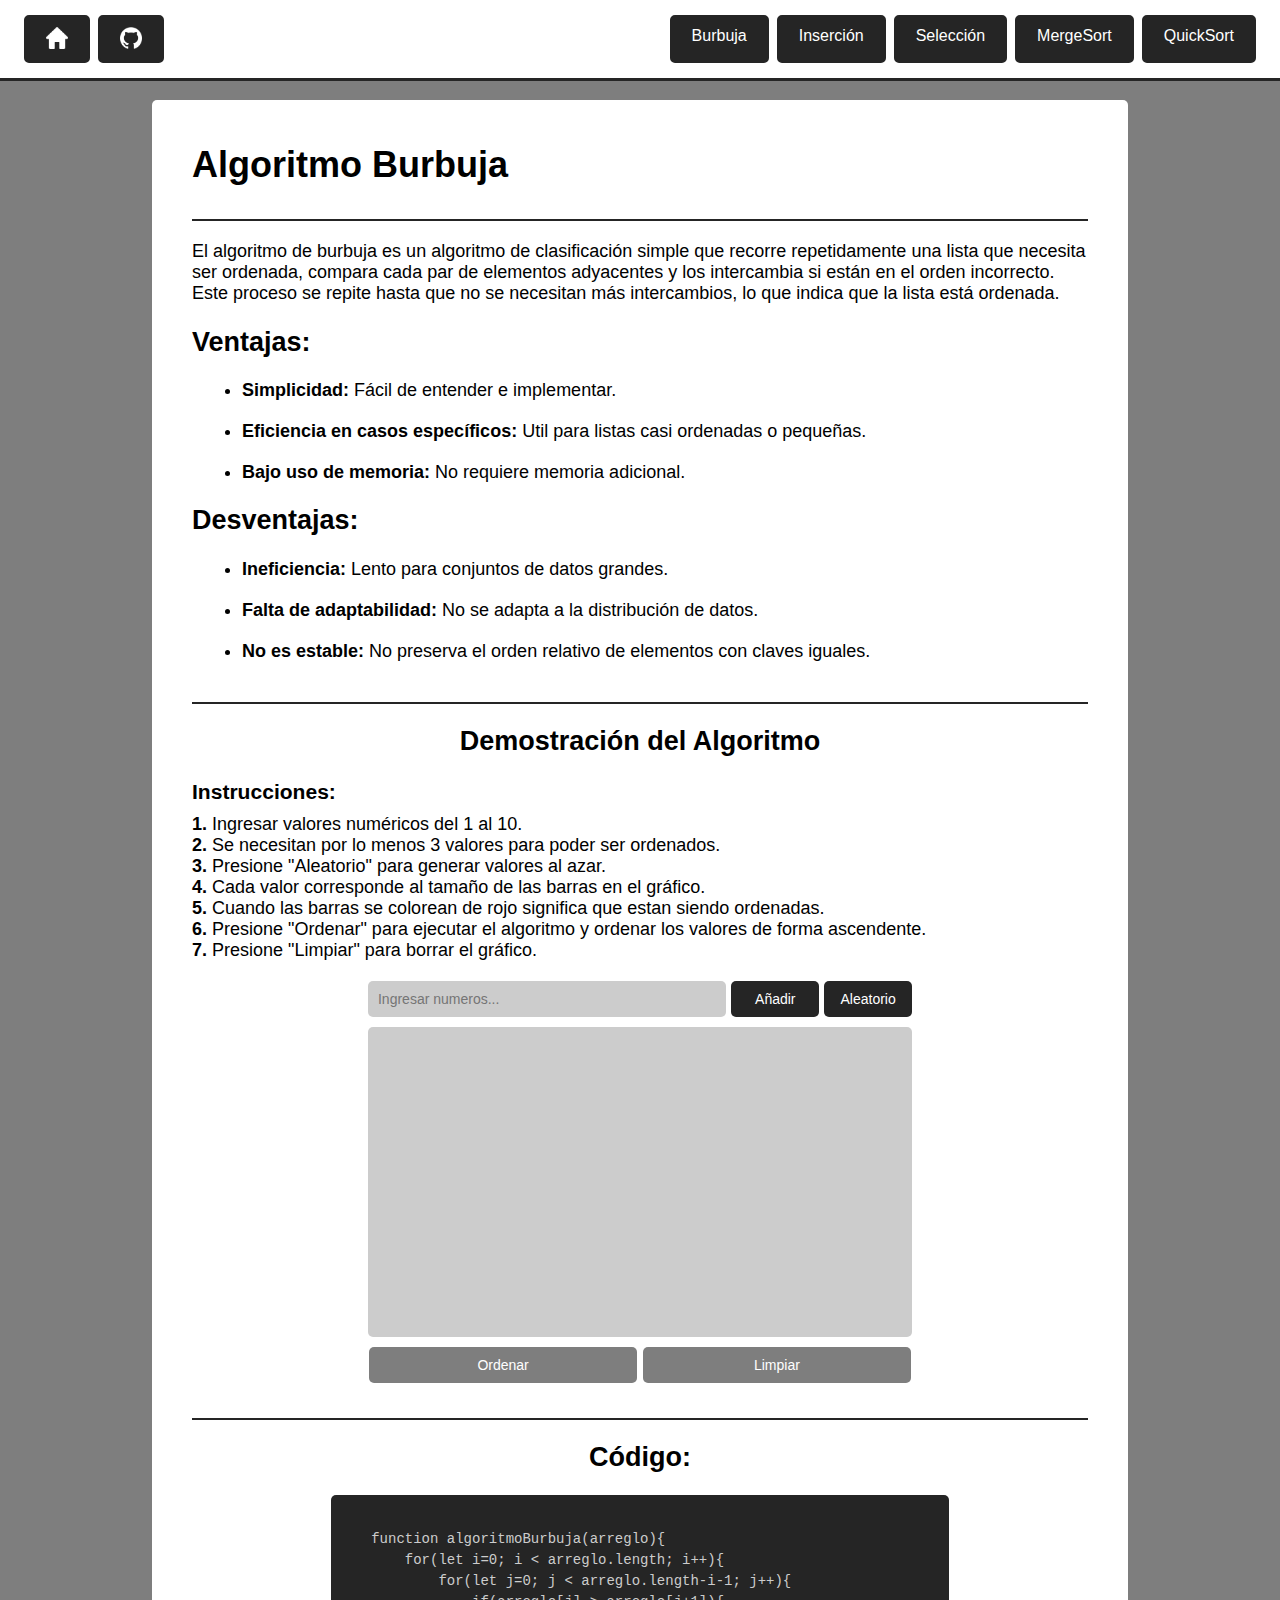
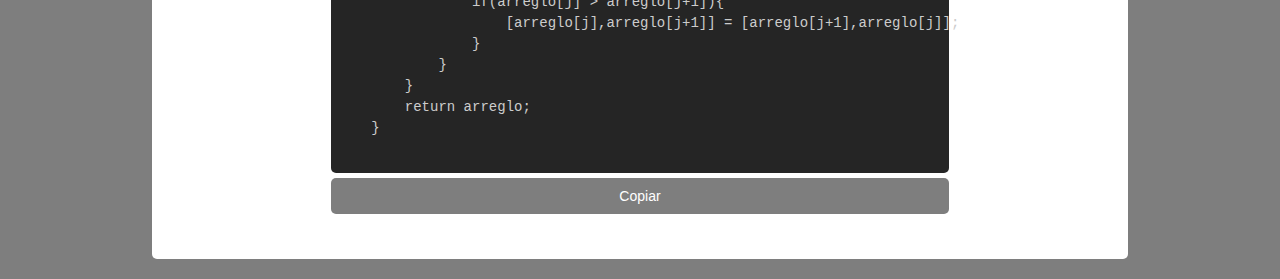
<file: menu/burbuja.html>
<!DOCTYPE html>
<html lang="es">
<head>
    <meta charset="UTF-8">
    <meta name="viewport" content="width=device-width, initial-scale=1.0">
    <link rel="stylesheet" href="/css/sections.css">
    <link rel="stylesheet" href="/css/navbar.css">
    <link rel="stylesheet" href="/css/burbuja.css">
    <title>Burbuja</title>
</head>
<body>
    <!-- Contenedor del NavBar -->
    <div class="container-navbar">
        <div class="navbar">
            <div class="izquierda">
                <a href="/index.html"><img src="/img/home.png" alt="img"></a>
                <a href="https://github.com/AnthonyEMF" target="_blank"><img src="/img/github.png" alt="img"></a>
            </div>
            <!-- Menu de botones -->
            <div class="derecha">
                <a href="/menu/burbuja.html">Burbuja</a>
                <a href="/menu/insercion.html">Inserción</a>
                <a href="/menu/seleccion.html">Selección</a>
                <a href="/menu/mergesort.html">MergeSort</a>
                <a href="/menu/quicksort.html">QuickSort</a>
            </div>
        </div>
    </div>
    <!-- Contenedor principal -->
    <div class="container">
        <div class="contenido">
            <!-- Encabezado -->
            <div class="header">
                <div class="container-titulo">
                    <h1>Algoritmo Burbuja</h1>
                </div>
            </div>
            <hr>
            <!-- Informacion -->
            <div class="informacion">
                <p>El algoritmo de burbuja es un algoritmo de clasificación simple que recorre repetidamente 
                    una lista que necesita ser ordenada, compara cada par de elementos adyacentes y los 
                    intercambia si están en el orden incorrecto. Este proceso se repite hasta que no se necesitan 
                    más intercambios, lo que indica que la lista está ordenada.</p>
                <h2>Ventajas:</h2>
                <ul>
                    <li><b>Simplicidad:</b> Fácil de entender e implementar.</li>
                    <li><b>Eficiencia en casos específicos:</b> Util para listas casi ordenadas o pequeñas.</li>
                    <li><b>Bajo uso de memoria:</b> No requiere memoria adicional.</li>
                </ul>
                <h2>Desventajas:</h2>
                <ul>
                    <li><b>Ineficiencia:</b> Lento para conjuntos de datos grandes.</li>
                    <li><b>Falta de adaptabilidad:</b> No se adapta a la distribución de datos.</li>
                    <li><b>No es estable:</b> No preserva el orden relativo de elementos con claves iguales.</li>
                </ul>
            </div>
            <!-- Demostracion -->
            <hr>
            <div class="instrucciones">
                <h2 id="titulo-demostracion">Demostración del Algoritmo</h2>
                <h3>Instrucciones:</h3> 
                <p>
                    <b>1.</b> Ingresar valores numéricos del 1 al 10.<br>
                    <b>2.</b> Se necesitan por lo menos 3 valores para poder ser ordenados.<br>
                    <b>3.</b> Presione "Aleatorio" para generar valores al azar.<br>
                    <b>4.</b> Cada valor corresponde al tamaño de las barras en el gráfico.<br>
                    <b>5.</b> Cuando las barras se colorean de rojo significa que estan siendo ordenadas.<br>
                    <b>6.</b> Presione "Ordenar" para ejecutar el algoritmo y ordenar los valores de forma ascendente.<br>
                    <b>7.</b> Presione "Limpiar" para borrar el gráfico.
                </p>
            </div>
            <!-- Interfaz -->
            <div class="interfaz">
                <input type="number" id="input-datos" placeholder="Ingresar numeros...">
                <button id="btn-agregar">Añadir</button>
                <button id="btn-aleatorio">Aleatorio</button>
                <div class="demostracion">
                    <div id="visualizacion"><!-- Generado mediante JavaScript --></div>
                </div>
                <button id="btn-ordenar" class="btn-disabled" disabled>Ordenar</button>
                <button id="btn-limpiar" class="btn-disabled" disabled>Limpiar</button>
            </div>
            <!-- Codigo -->
            <hr>
            <h2>Código:</h2>
            <div class="codigo">
                <div class="container-codigo">
<pre><code id="text-codigo">function algoritmoBurbuja(arreglo){
    for(let i=0; i < arreglo.length; i++){
        for(let j=0; j < arreglo.length-i-1; j++){
            if(arreglo[j] > arreglo[j+1]){
                [arreglo[j],arreglo[j+1]] = [arreglo[j+1],arreglo[j]];
            }
        }
    }
    return arreglo;
}</code></pre>
                </div>
            </div>
            <button id="btn-copiar">Copiar</button>
        </div>
    </div>
    <!-- Enlace al archivo JavaScript -->
    <script src="/js/main.js"></script>
    <script src="/js/burbuja.js"></script>
</body>
</html>
</file>
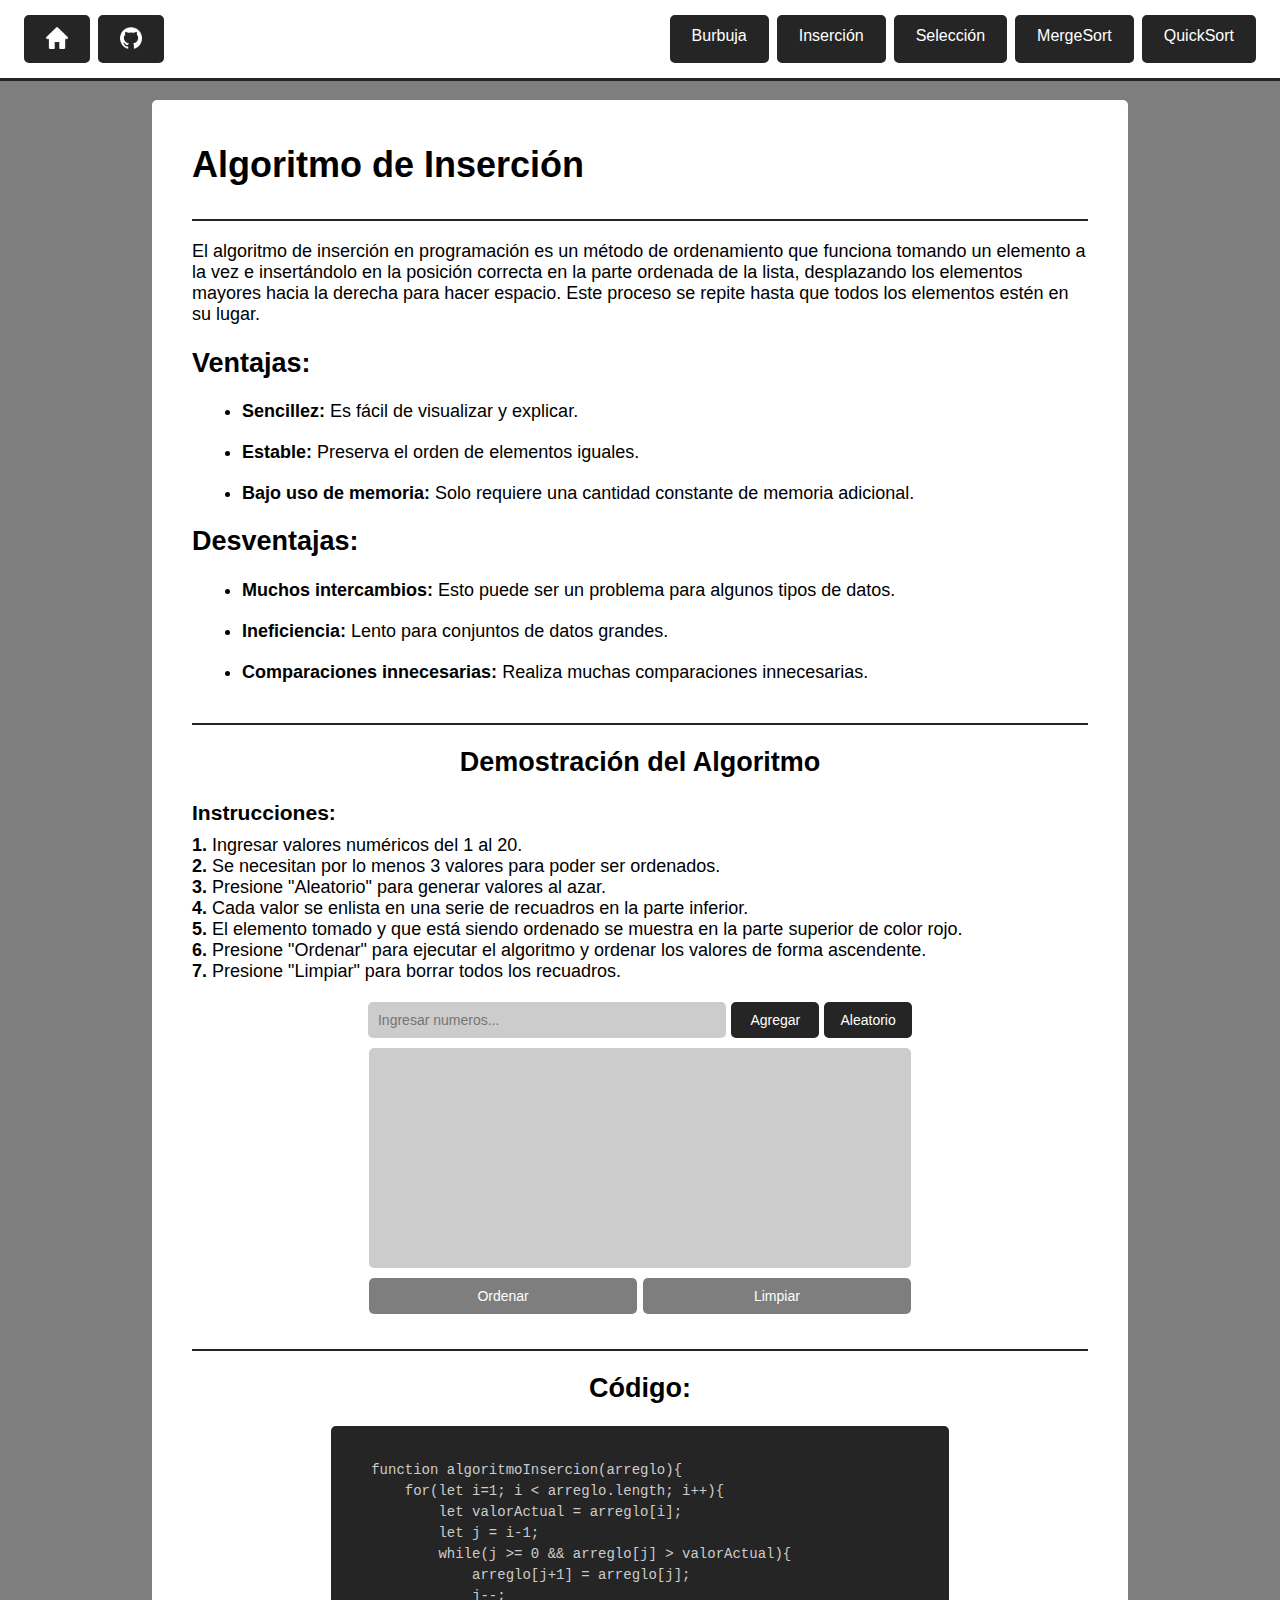
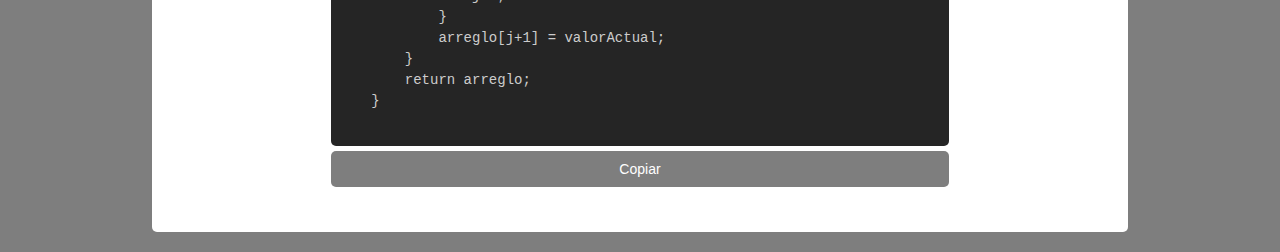
<file: menu/insercion.html>
<!DOCTYPE html>
<html lang="es">
<head>
    <meta charset="UTF-8">
    <meta name="viewport" content="width=device-width, initial-scale=1.0">
    <link rel="stylesheet" href="/css/sections.css">
    <link rel="stylesheet" href="/css/navbar.css">
    <link rel="stylesheet" href="/css/insercion.css">
    <title>Inserción</title>
</head>
<body>
    <!-- Contenedor del NavBar -->
    <div class="container-navbar">
        <div class="navbar">
            <div class="izquierda">
                <a href="/index.html"><img src="/img/home.png" alt="img"></a>
                <a href="https://github.com/AnthonyEMF" target="_blank"><img src="/img/github.png" alt="img"></a>
            </div>
            <!-- Menu de botones -->
            <div class="derecha">
                <a href="/menu/burbuja.html">Burbuja</a>
                <a href="/menu/insercion.html">Inserción</a>
                <a href="/menu/seleccion.html">Selección</a>
                <a href="/menu/mergesort.html">MergeSort</a>
                <a href="/menu/quicksort.html">QuickSort</a>
            </div>
        </div>
    </div>
    <!-- Contenedor principal -->
    <div class="container">
        <div class="contenido">
            <!-- Encabezado -->
            <div class="header">
                <div class="container-titulo">
                    <h1>Algoritmo de Inserción</h1>
                </div>
            </div>
            <hr>
            <!-- Informacion -->
            <div class="informacion">
                <p>El algoritmo de inserción en programación es un método de ordenamiento que 
                    funciona tomando un elemento a la vez e insertándolo en la posición correcta en la parte ordenada 
                    de la lista, desplazando los elementos mayores hacia la derecha para hacer espacio. Este proceso 
                    se repite hasta que todos los elementos estén en su lugar.</p>
                <h2>Ventajas:</h2>
                <ul>
                    <li><b>Sencillez:</b> Es fácil de visualizar y explicar.</li>
                    <li><b>Estable:</b> Preserva el orden de elementos iguales.</li>
                    <li><b>Bajo uso de memoria:</b> Solo requiere una cantidad constante de memoria adicional.</li>
                </ul>
                <h2>Desventajas:</h2>
                <ul>
                    <li><b>Muchos intercambios:</b> Esto puede ser un problema para algunos tipos de datos.</li>
                    <li><b>Ineficiencia:</b> Lento para conjuntos de datos grandes.</li>
                    <li><b>Comparaciones innecesarias:</b> Realiza muchas comparaciones innecesarias.</li>
                </ul>
            </div>
            <!-- Demostracion -->
            <hr>
            <div class="instrucciones">
                <h2 id="titulo-demostracion">Demostración del Algoritmo</h2>
                <h3>Instrucciones:</h3> 
                <p>
                    <b>1.</b> Ingresar valores numéricos del 1 al 20.<br>
                    <b>2.</b> Se necesitan por lo menos 3 valores para poder ser ordenados.<br>
                    <b>3.</b> Presione "Aleatorio" para generar valores al azar.<br>
                    <b>4.</b> Cada valor se enlista en una serie de recuadros en la parte inferior.<br>
                    <b>5.</b> El elemento tomado y que está siendo ordenado se muestra en la parte superior de color rojo.<br>
                    <b>6.</b> Presione "Ordenar" para ejecutar el algoritmo y ordenar los valores de forma ascendente.<br>
                    <b>7.</b> Presione "Limpiar" para borrar todos los recuadros.
                </p>
            </div>
            <!-- Interfaz -->
            <div class="interfaz">
                <input type="number" id="input-datos" placeholder="Ingresar numeros...">
                <button id="btn-agregar">Agregar</button>
                <button id="btn-aleatorio">Aleatorio</button>
                <div class="demostracion">
                    <div id="visualizacion">
                        <div class="container-superior"><!-- Generado mediante JavaScript --></div>
                        <div class="container-inferior"><!-- Generado mediante JavaScript --></div>
                    </div>
                </div>
                <button id="btn-ordenar" class="btn-disabled" disabled>Ordenar</button>
                <button id="btn-limpiar" class="btn-disabled" disabled>Limpiar</button>
            </div>
            <!-- Codigo -->
            <hr>
            <h2>Código:</h2>
            <div class="codigo">
                <div class="container-codigo">
<pre><code id="text-codigo">function algoritmoInsercion(arreglo){
    for(let i=1; i < arreglo.length; i++){
        let valorActual = arreglo[i];
        let j = i-1;
        while(j >= 0 && arreglo[j] > valorActual){
            arreglo[j+1] = arreglo[j];
            j--;
        }
        arreglo[j+1] = valorActual;
    }
    return arreglo;
}</code></pre>
                </div>
            </div>
            <button id="btn-copiar">Copiar</button>
        </div>
    </div>
    <!-- Enlace al archivo JavaScript -->
    <script src="/js/main.js"></script>
    <script src="/js/insercion.js"></script>
</body>
</html>
</file>
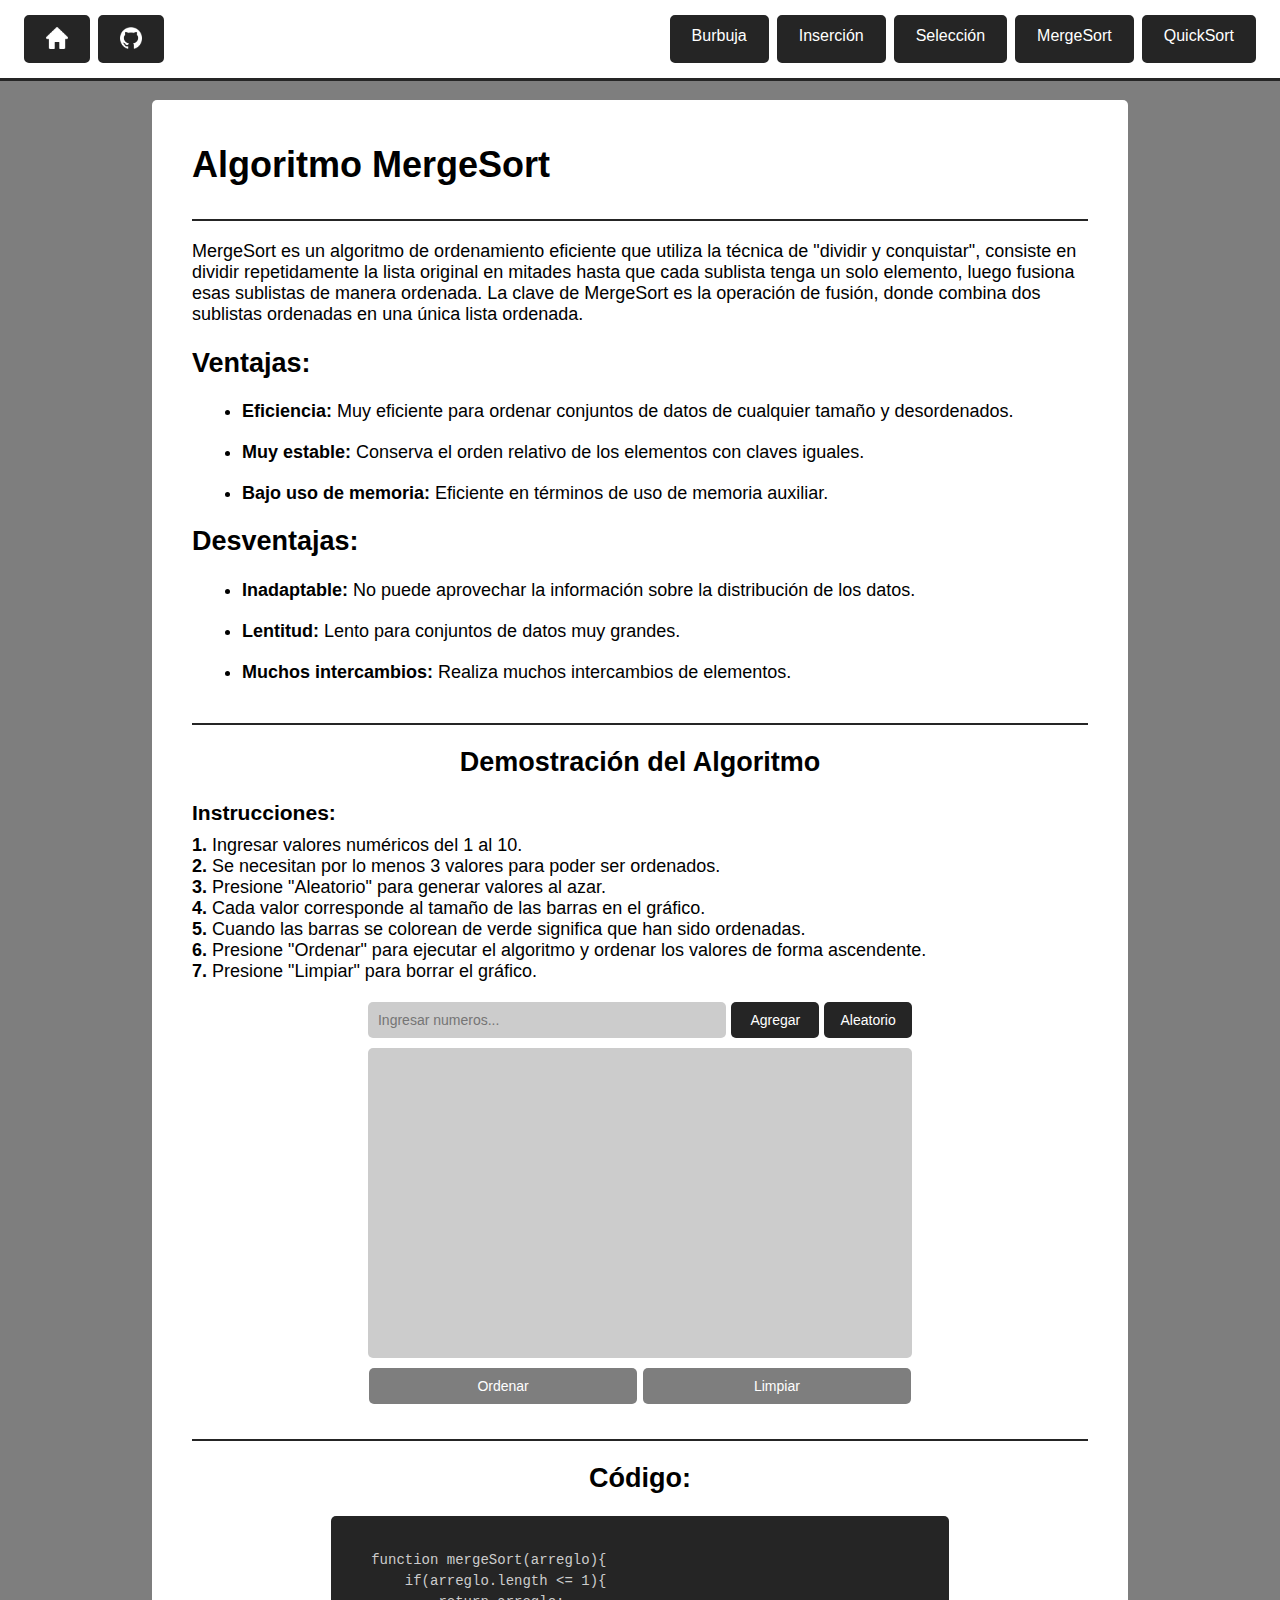
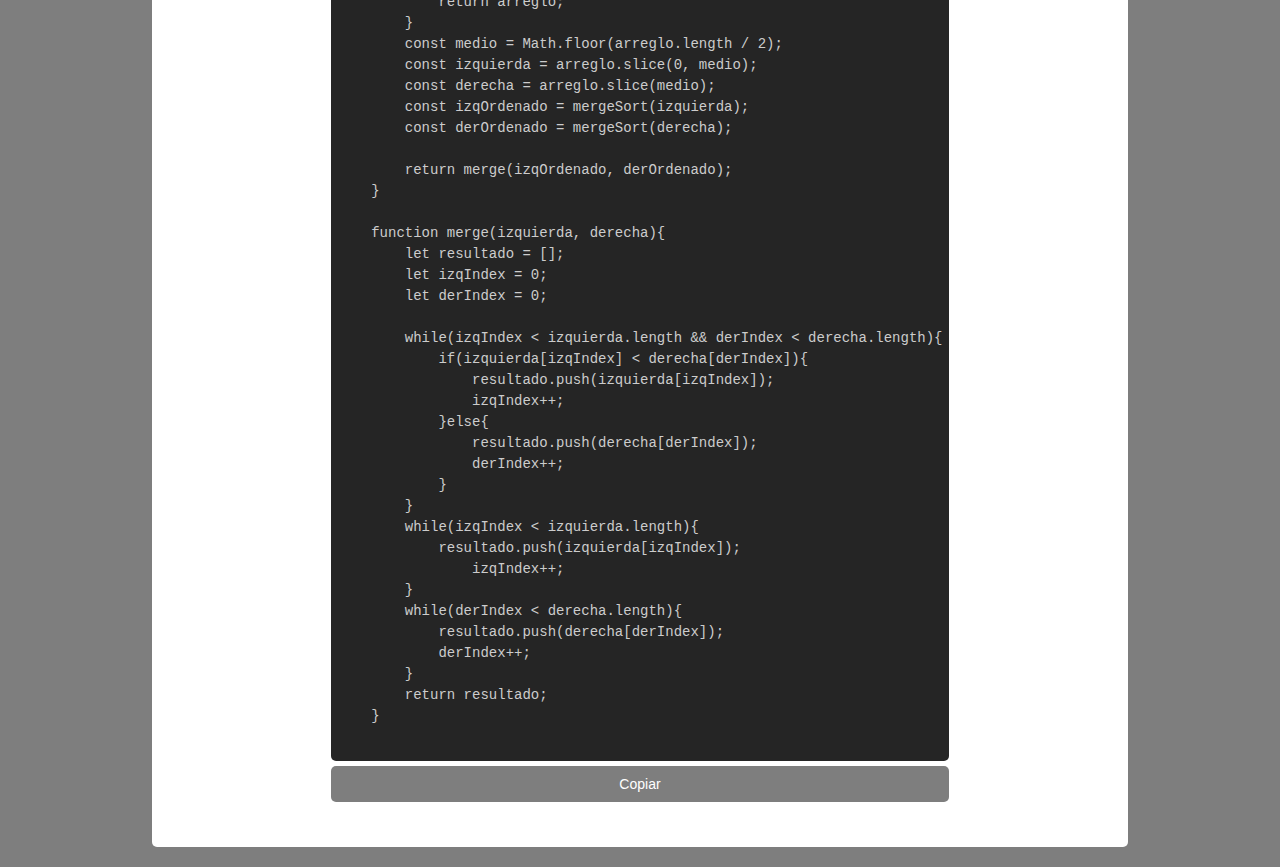
<file: menu/mergesort.html>
<!DOCTYPE html>
<html lang="es">
<head>
    <meta charset="UTF-8">
    <meta name="viewport" content="width=device-width, initial-scale=1.0">
    <link rel="stylesheet" href="/css/sections.css">
    <link rel="stylesheet" href="/css/navbar.css">
    <link rel="stylesheet" href="/css/mergesort.css">
    <title>MergeSort</title>
</head>
<body>
    <!-- Contenedor del NavBar -->
    <div class="container-navbar">
        <div class="navbar">
            <div class="izquierda">
                <a href="/index.html"><img src="/img/home.png" alt="img"></a>
                <a href="https://github.com/AnthonyEMF" target="_blank"><img src="/img/github.png" alt="img"></a>
            </div>
            <!-- Menu de botones -->
            <div class="derecha">
                <a href="/menu/burbuja.html">Burbuja</a>
                <a href="/menu/insercion.html">Inserción</a>
                <a href="/menu/seleccion.html">Selección</a>
                <a href="/menu/mergesort.html">MergeSort</a>
                <a href="/menu/quicksort.html">QuickSort</a>
            </div>
        </div>
    </div>
    <!-- Contenedor principal -->
    <div class="container">
        <div class="contenido">
            <!-- Encabezado -->
            <div class="header">
                <div class="container-titulo">
                    <h1>Algoritmo MergeSort</h1>
                </div>
            </div>
            <hr>
            <!-- Informacion -->
            <div class="informacion">
                <p>MergeSort es un algoritmo de ordenamiento eficiente que utiliza la técnica de "dividir y conquistar", 
                    consiste en dividir repetidamente la lista original en mitades hasta que cada sublista tenga un 
                    solo elemento, luego fusiona esas sublistas de manera ordenada. La clave de MergeSort es la 
                    operación de fusión, donde combina dos sublistas ordenadas en una única lista ordenada.</p>
                <h2>Ventajas:</h2>
                <ul>
                    <li><b>Eficiencia:</b> Muy eficiente para ordenar conjuntos de datos de cualquier tamaño y desordenados.</li>
                    <li><b>Muy estable:</b> Conserva el orden relativo de los elementos con claves iguales.</li>
                    <li><b>Bajo uso de memoria:</b> Eficiente en términos de uso de memoria auxiliar.</li>
                </ul>
                <h2>Desventajas:</h2>
                <ul>
                    <li><b>Inadaptable:</b> No puede aprovechar la información sobre la distribución de los datos.</li>
                    <li><b>Lentitud:</b> Lento para conjuntos de datos muy grandes.</li>
                    <li><b>Muchos intercambios:</b> Realiza muchos intercambios de elementos.</li>
                </ul>
            </div>
            <!-- Demostracion -->
            <hr>
            <div class="instrucciones">
                <h2 id="titulo-demostracion">Demostración del Algoritmo</h2>
                <h3>Instrucciones:</h3> 
                <p>
                    <b>1.</b> Ingresar valores numéricos del 1 al 10.<br>
                    <b>2.</b> Se necesitan por lo menos 3 valores para poder ser ordenados.<br>
                    <b>3.</b> Presione "Aleatorio" para generar valores al azar.<br>
                    <b>4.</b> Cada valor corresponde al tamaño de las barras en el gráfico.<br>
                    <b>5.</b> Cuando las barras se colorean de verde significa que han sido ordenadas.<br>
                    <b>6.</b> Presione "Ordenar" para ejecutar el algoritmo y ordenar los valores de forma ascendente.<br>
                    <b>7.</b> Presione "Limpiar" para borrar el gráfico.
                </p>
            </div>
            <!-- Interfaz -->
            <div class="interfaz">
                <input type="number" id="input-datos" placeholder="Ingresar numeros...">
                <button id="btn-agregar">Agregar</button>
                <button id="btn-aleatorio">Aleatorio</button>
                <div class="demostracion">
                    <div id="visualizacion"><!-- Generado mediante JavaScript --></div>
                </div>
                <button id="btn-ordenar" class="btn-disabled" disabled>Ordenar</button>
                <button id="btn-limpiar" class="btn-disabled" disabled>Limpiar</button>
            </div>
            <!-- Codigo -->
            <hr>
            <h2>Código:</h2>
            <div class="codigo">
                <div class="container-codigo">
<pre><code id="text-codigo">function mergeSort(arreglo){
    if(arreglo.length <= 1){
        return arreglo;
    }
    const medio = Math.floor(arreglo.length / 2);  
    const izquierda = arreglo.slice(0, medio);
    const derecha = arreglo.slice(medio);
    const izqOrdenado = mergeSort(izquierda);
    const derOrdenado = mergeSort(derecha);
        
    return merge(izqOrdenado, derOrdenado);
}
          
function merge(izquierda, derecha){
    let resultado = [];
    let izqIndex = 0;
    let derIndex = 0;
          
    while(izqIndex < izquierda.length && derIndex < derecha.length){
        if(izquierda[izqIndex] < derecha[derIndex]){
            resultado.push(izquierda[izqIndex]);
            izqIndex++;
        }else{
            resultado.push(derecha[derIndex]);
            derIndex++;
        }
    }
    while(izqIndex < izquierda.length){
        resultado.push(izquierda[izqIndex]);
            izqIndex++;
    }
    while(derIndex < derecha.length){
        resultado.push(derecha[derIndex]);
        derIndex++;
    }  
    return resultado;
}</code></pre>
                </div>
            </div>
            <button id="btn-copiar">Copiar</button>
        </div>
    </div>
    <!-- Enlace al archivo JavaScript -->
    <script src="/js/main.js"></script>
    <script src="/js/mergesort.js"></script>
</body>
</html>
</file>
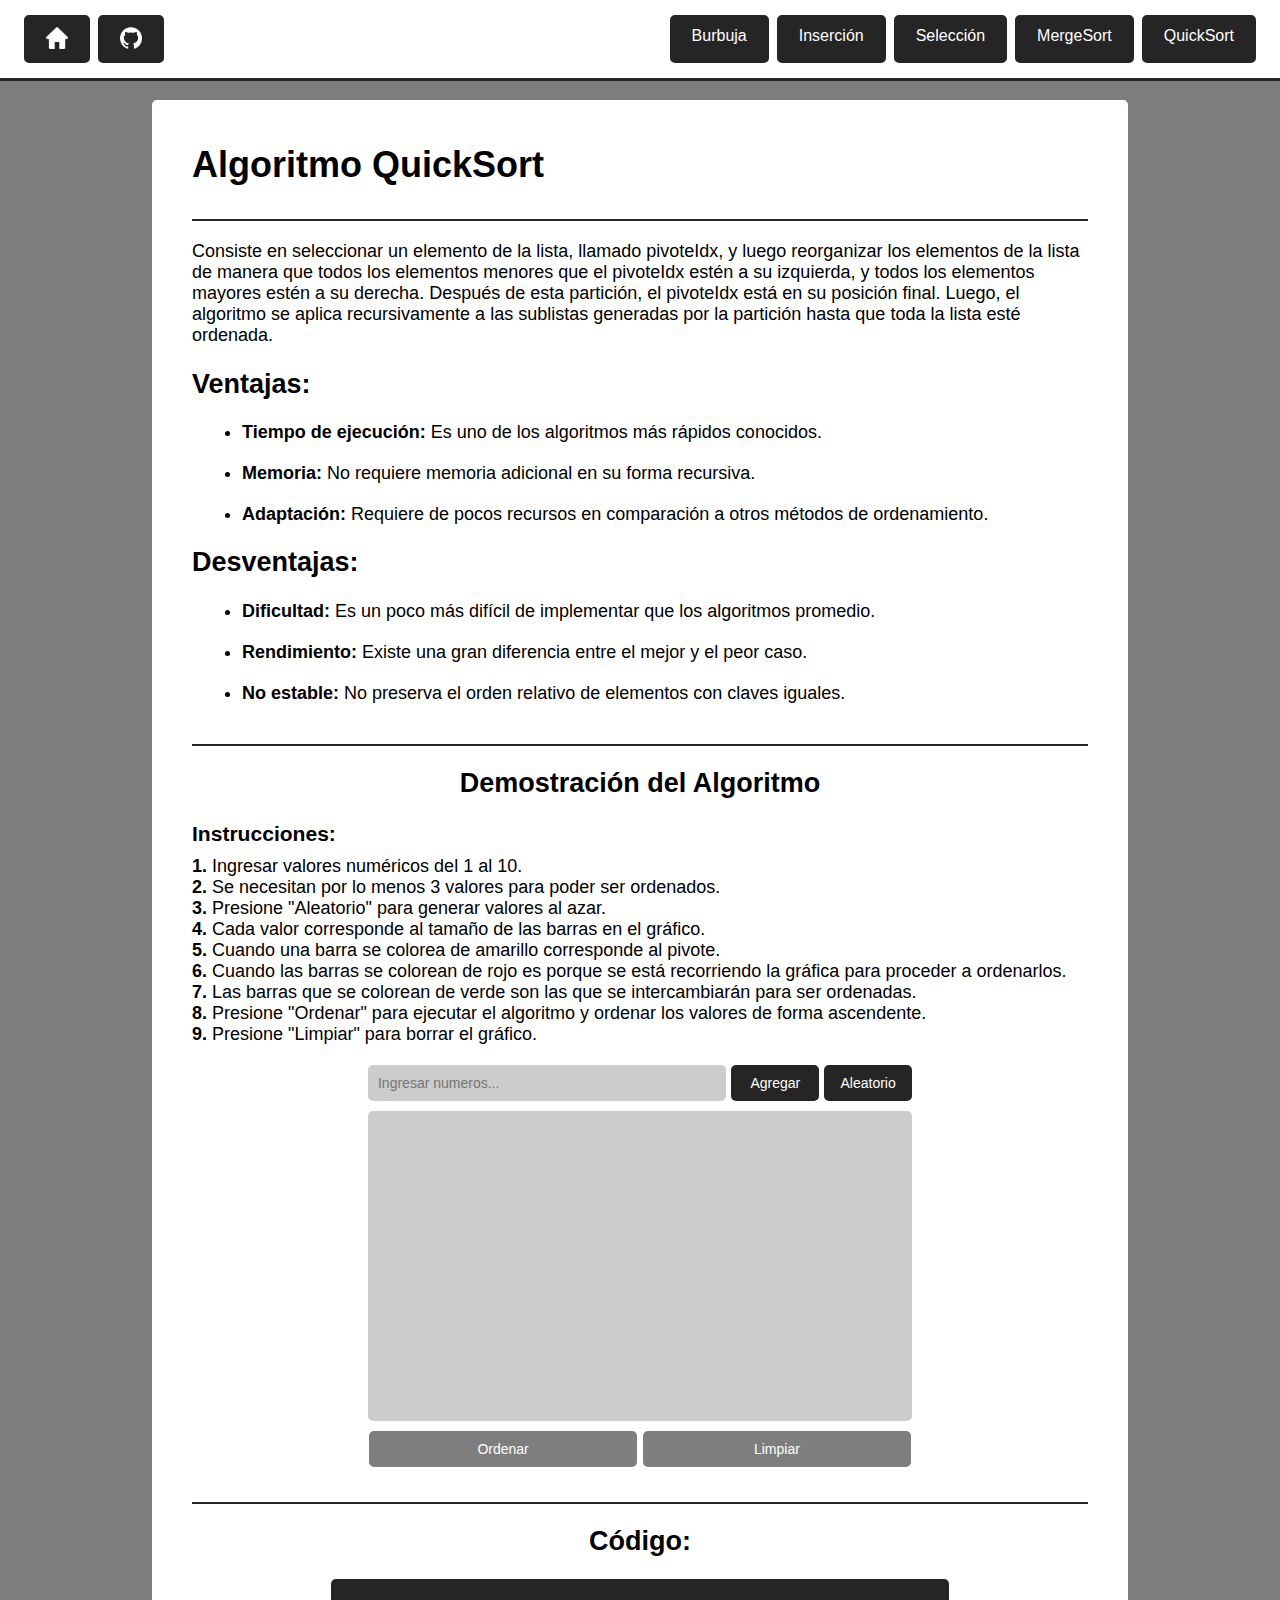
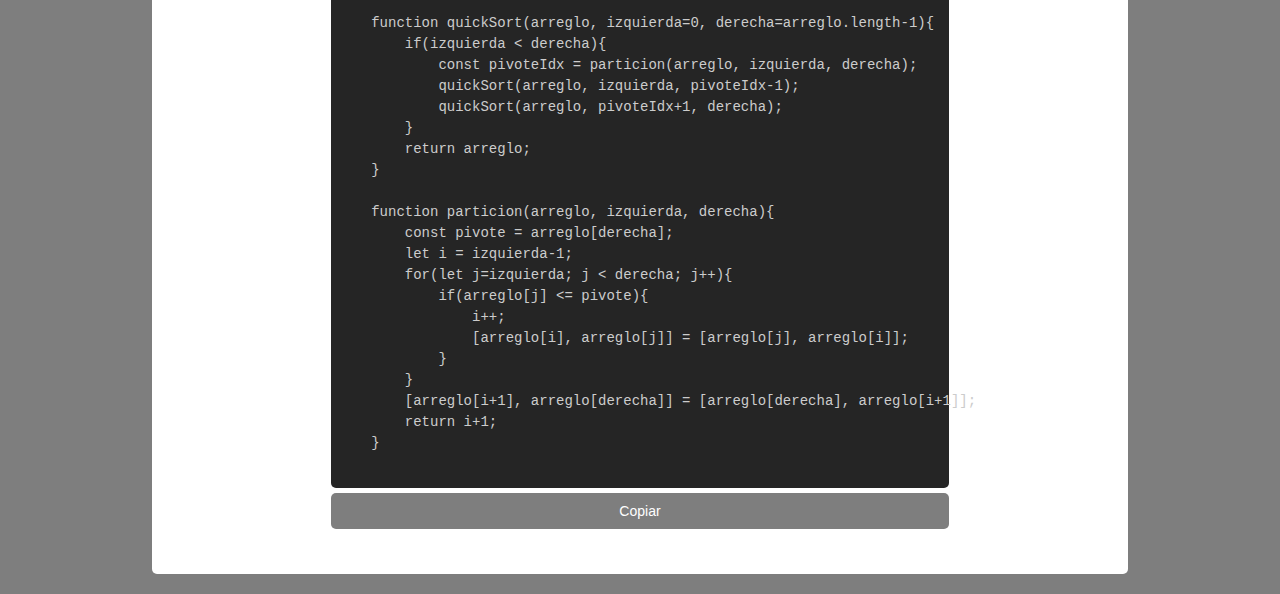
<file: menu/quicksort.html>
<!DOCTYPE html>
<html lang="es">
<head>
    <meta charset="UTF-8">
    <meta name="viewport" content="width=device-width, initial-scale=1.0">
    <link rel="stylesheet" href="/css/sections.css">
    <link rel="stylesheet" href="/css/navbar.css">
    <link rel="stylesheet" href="/css/quicksort.css">
    <title>QuickSort</title>
</head>
<body>
    <!-- Contenedor del NavBar -->
    <div class="container-navbar">
        <div class="navbar">
            <div class="izquierda">
                <a href="/index.html"><img src="/img/home.png" alt="img"></a>
                <a href="https://github.com/AnthonyEMF" target="_blank"><img src="/img/github.png" alt="img"></a>
            </div>
            <!-- Menu de botones -->
            <div class="derecha">
                <a href="/menu/burbuja.html">Burbuja</a>
                <a href="/menu/insercion.html">Inserción</a>
                <a href="/menu/seleccion.html">Selección</a>
                <a href="/menu/mergesort.html">MergeSort</a>
                <a href="/menu/quicksort.html">QuickSort</a>
            </div>
        </div>
    </div>
    <!-- Contenedor principal -->
    <div class="container">
        <div class="contenido">
            <!-- Encabezado -->
            <div class="header">
                <div class="container-titulo">
                    <h1>Algoritmo QuickSort</h1>
                </div>
            </div>
            <hr>
            <!-- Informacion -->
            <div class="informacion">
                <p>Consiste en seleccionar un elemento de la lista, llamado pivoteIdx, y luego reorganizar los elementos de la 
                    lista de manera que todos los elementos menores que el pivoteIdx estén a su izquierda, y todos los 
                    elementos mayores estén a su derecha. Después de esta partición, el pivoteIdx está en su posición final. 
                    Luego, el algoritmo se aplica recursivamente a las sublistas generadas por la partición hasta que 
                    toda la lista esté ordenada.</p>
                <h2>Ventajas:</h2>
                <ul>
                    <li><b>Tiempo de ejecución:</b> Es uno de los algoritmos más rápidos conocidos.</li>
                    <li><b>Memoria:</b> No requiere memoria adicional en su forma recursiva.</li>
                    <li><b>Adaptación:</b> Requiere de pocos recursos en comparación a otros métodos de ordenamiento.</li>
                </ul>
                <h2>Desventajas:</h2>
                <ul>
                    <li><b>Dificultad:</b> Es un poco más difícil de implementar que los algoritmos promedio.</li>
                    <li><b>Rendimiento:</b> Existe una gran diferencia entre el mejor y el peor caso.</li>
                    <li><b>No estable:</b> No preserva el orden relativo de elementos con claves iguales.</li>
                </ul>
            </div>
            <!-- Demostracion -->
            <hr>
            <div class="instrucciones">
                <h2 id="titulo-demostracion">Demostración del Algoritmo</h2>
                <h3>Instrucciones:</h3> 
                <p>
                    <b>1.</b> Ingresar valores numéricos del 1 al 10.<br>
                    <b>2.</b> Se necesitan por lo menos 3 valores para poder ser ordenados.<br>
                    <b>3.</b> Presione "Aleatorio" para generar valores al azar.<br>
                    <b>4.</b> Cada valor corresponde al tamaño de las barras en el gráfico.<br>
                    <b>5.</b> Cuando una barra se colorea de amarillo corresponde al pivote.<br>
                    <b>6.</b> Cuando las barras se colorean de rojo es porque se está recorriendo la gráfica para proceder a ordenarlos.<br>
                    <b>7.</b> Las barras que se colorean de verde son las que se intercambiarán para ser ordenadas.<br>
                    <b>8.</b> Presione "Ordenar" para ejecutar el algoritmo y ordenar los valores de forma ascendente.<br>
                    <b>9.</b> Presione "Limpiar" para borrar el gráfico.
                </p>
            </div>
            <!-- Interfaz -->
            <div class="interfaz">
                <input type="number" id="input-datos" placeholder="Ingresar numeros...">
                <button id="btn-agregar">Agregar</button>
                <button id="btn-aleatorio">Aleatorio</button>
                <div class="demostracion">
                    <div id="visualizacion"><!-- Generado mediante JavaScript --></div>
                </div>
                <button id="btn-ordenar" class="btn-disabled" disabled>Ordenar</button>
                <button id="btn-limpiar" class="btn-disabled" disabled>Limpiar</button>
            </div>
            <!-- Codigo -->
            <hr>
            <h2>Código:</h2>
            <div class="codigo">
                <div class="container-codigo">
<pre><code id="text-codigo">function quickSort(arreglo, izquierda=0, derecha=arreglo.length-1){
    if(izquierda < derecha){
        const pivoteIdx = particion(arreglo, izquierda, derecha);
        quickSort(arreglo, izquierda, pivoteIdx-1);
        quickSort(arreglo, pivoteIdx+1, derecha);
    }
    return arreglo;
}
    
function particion(arreglo, izquierda, derecha){
    const pivote = arreglo[derecha];
    let i = izquierda-1;
    for(let j=izquierda; j < derecha; j++){
        if(arreglo[j] <= pivote){
            i++;
            [arreglo[i], arreglo[j]] = [arreglo[j], arreglo[i]];
        }
    }
    [arreglo[i+1], arreglo[derecha]] = [arreglo[derecha], arreglo[i+1]];
    return i+1;
}</code></pre>
                </div>
            </div>
            <button id="btn-copiar">Copiar</button>
        </div>
    </div>
    <!-- Enlace al archivo JavaScript -->
    <script src="/js/main.js"></script>
    <script src="/js/quicksort.js"></script>
</body>
</html>
</file>
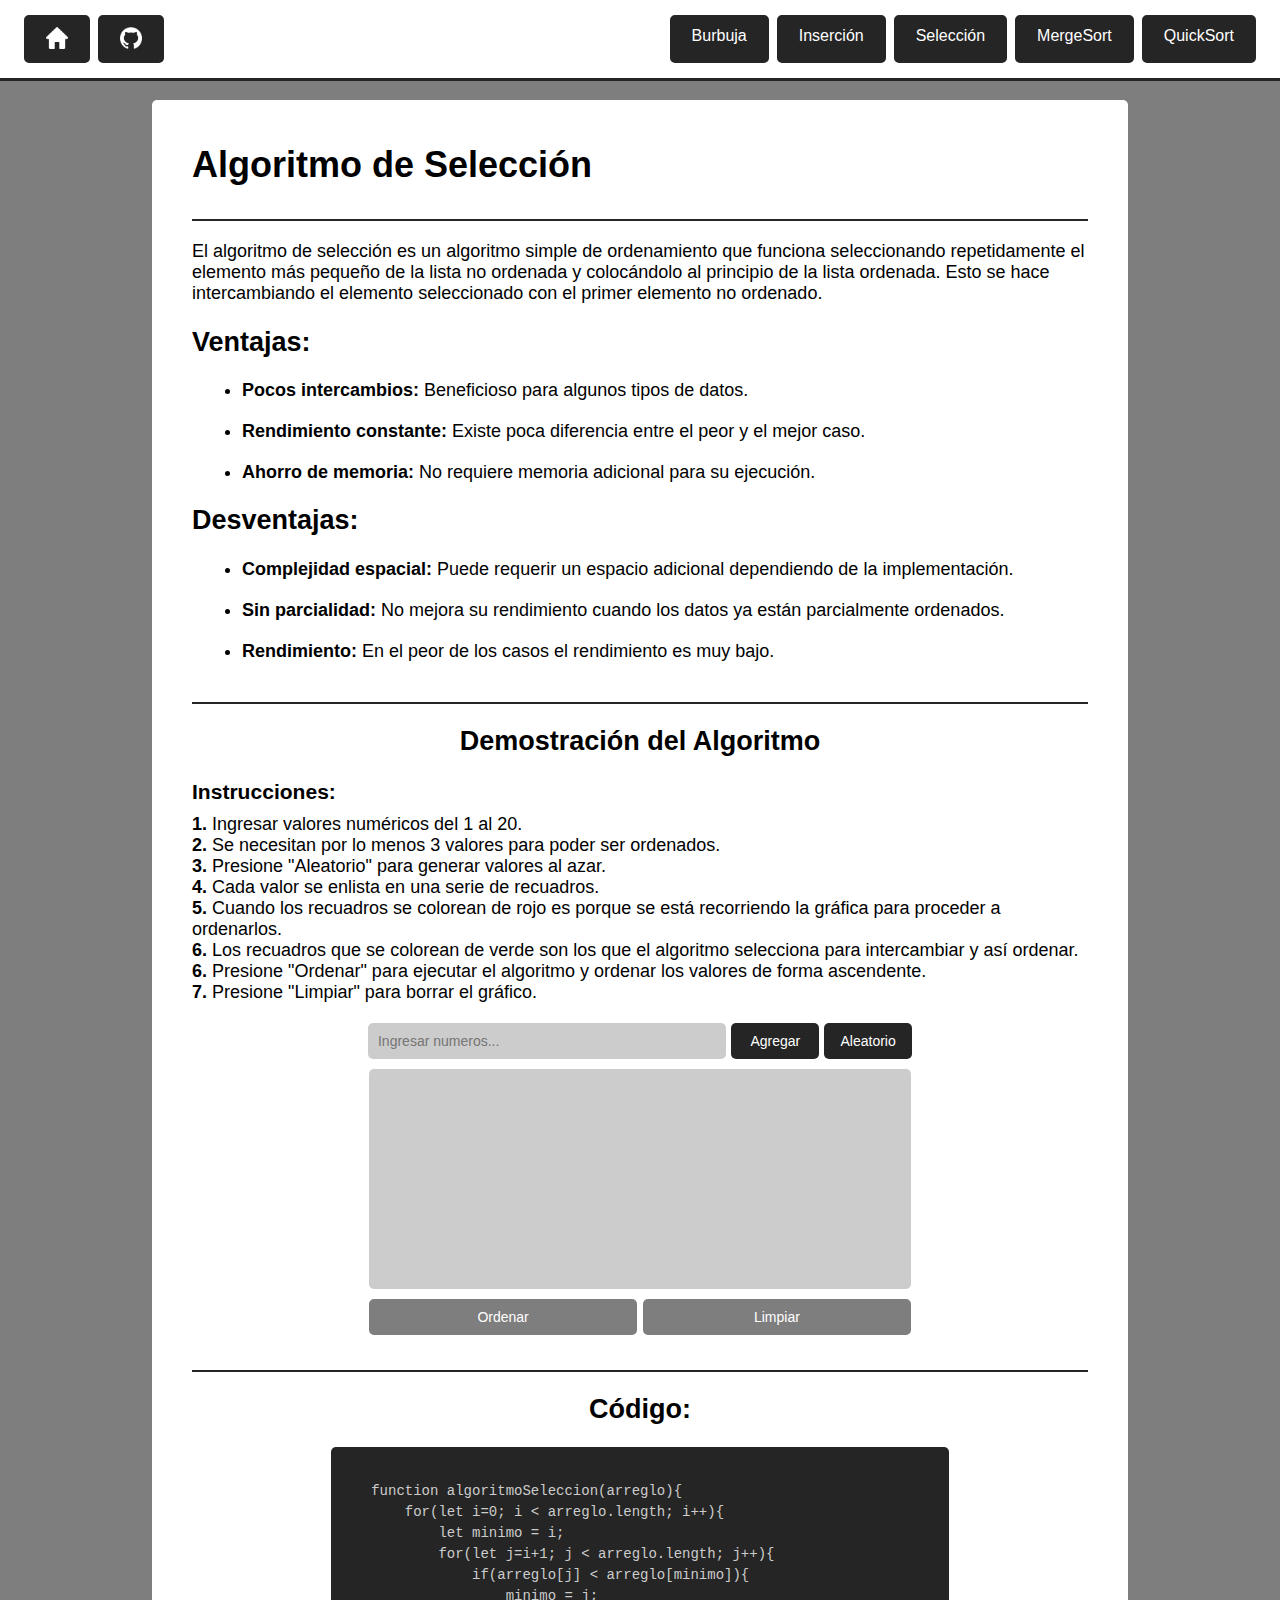
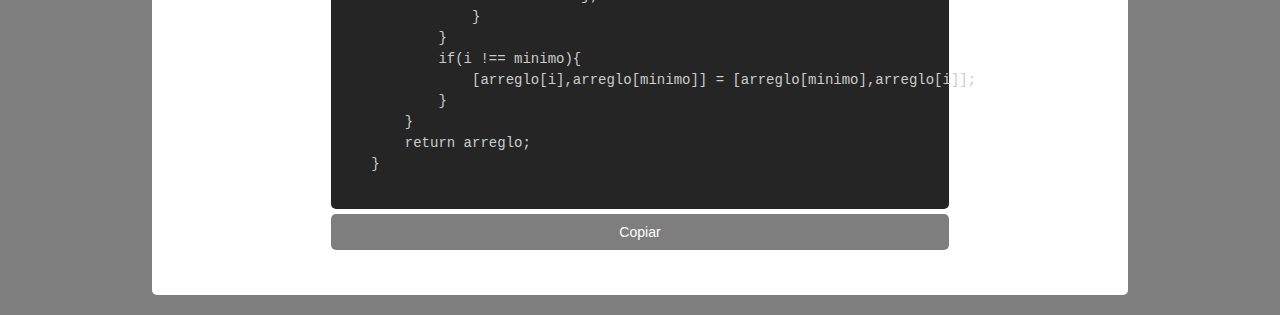
<file: menu/seleccion.html>
<!DOCTYPE html>
<html lang="es">
<head>
    <meta charset="UTF-8">
    <meta name="viewport" content="width=device-width, initial-scale=1.0">
    <link rel="stylesheet" href="/css/sections.css">
    <link rel="stylesheet" href="/css/navbar.css">
    <link rel="stylesheet" href="/css/seleccion.css">
    <title>Selección</title>
</head>
<body>
    <!-- Contenedor del NavBar -->
    <div class="container-navbar">
        <div class="navbar">
            <div class="izquierda">
                <a href="/index.html"><img src="/img/home.png" alt="img"></a>
                <a href="https://github.com/AnthonyEMF" target="_blank"><img src="/img/github.png" alt="img"></a>
            </div>
            <!-- Menu de botones -->
            <div class="derecha">
                <a href="/menu/burbuja.html">Burbuja</a>
                <a href="/menu/insercion.html">Inserción</a>
                <a href="/menu/seleccion.html">Selección</a>
                <a href="/menu/mergesort.html">MergeSort</a>
                <a href="/menu/quicksort.html">QuickSort</a>
            </div>
        </div>
    </div>
    <!-- Contenedor principal -->
    <div class="container">
        <div class="contenido">
            <!-- Encabezado -->
            <div class="header">
                <div class="container-titulo">
                    <h1>Algoritmo de Selección</h1>
                </div>
            </div>
            <hr>
            <!-- Informacion -->
            <div class="informacion">
                <p>El algoritmo de selección es un algoritmo simple de ordenamiento que funciona seleccionando 
                    repetidamente el elemento más pequeño de la lista no ordenada y colocándolo al principio de 
                    la lista ordenada. Esto se hace intercambiando el elemento seleccionado con el primer 
                    elemento no ordenado.</p>
                <h2>Ventajas:</h2>
                <ul>
                    <li><b>Pocos intercambios:</b> Beneficioso para algunos tipos de datos.</li>
                    <li><b>Rendimiento constante:</b>  Existe poca diferencia entre el peor y el mejor caso.</li>
                    <li><b>Ahorro de memoria:</b> No requiere memoria adicional para su ejecución.</li>
                </ul>
                <h2>Desventajas:</h2>
                <ul>
                    <li><b>Complejidad espacial:</b> Puede requerir un espacio adicional dependiendo de la implementación.</li>
                    <li><b>Sin parcialidad:</b> No mejora su rendimiento cuando los datos ya están parcialmente ordenados.</li>
                    <li><b>Rendimiento:</b> En el peor de los casos el rendimiento es muy bajo.</li>
                </ul>
            </div>
            <!-- Demostracion -->
            <hr>
            <div class="instrucciones">
                <h2 id="titulo-demostracion">Demostración del Algoritmo</h2>
                <h3>Instrucciones:</h3> 
                <p>
                    <b>1.</b> Ingresar valores numéricos del 1 al 20.<br>
                    <b>2.</b> Se necesitan por lo menos 3 valores para poder ser ordenados.<br>
                    <b>3.</b> Presione "Aleatorio" para generar valores al azar.<br>
                    <b>4.</b> Cada valor se enlista en una serie de recuadros.<br>
                    <b>5.</b> Cuando los recuadros se colorean de rojo es porque se está recorriendo la gráfica para proceder a ordenarlos.<br>
                    <b>6.</b> Los recuadros que se colorean de verde son los que el algoritmo selecciona para intercambiar y así ordenar.<br>
                    <b>6.</b> Presione "Ordenar" para ejecutar el algoritmo y ordenar los valores de forma ascendente.<br>
                    <b>7.</b> Presione "Limpiar" para borrar el gráfico.
                </p>
            </div>
            <!-- Interfaz -->
            <div class="interfaz">
                <input type="number" id="input-datos" placeholder="Ingresar numeros...">
                <button id="btn-agregar">Agregar</button>
                <button id="btn-aleatorio">Aleatorio</button>
                <div class="demostracion">
                    <div id="visualizacion"><!-- Generado mediante JavaScript --></div>
                </div>
                <button id="btn-ordenar" class="btn-disabled" disabled>Ordenar</button>
                <button id="btn-limpiar" class="btn-disabled" disabled>Limpiar</button>
            </div>
            <!-- Codigo -->
            <hr>
            <h2>Código:</h2>
            <div class="codigo">
                <div class="container-codigo">
<pre><code id="text-codigo">function algoritmoSeleccion(arreglo){
    for(let i=0; i < arreglo.length; i++){
        let minimo = i;
        for(let j=i+1; j < arreglo.length; j++){
            if(arreglo[j] < arreglo[minimo]){
                minimo = j;
            }
        }
        if(i !== minimo){
            [arreglo[i],arreglo[minimo]] = [arreglo[minimo],arreglo[i]];
        }
    }
    return arreglo;
}</code></pre>
                </div>
            </div>
            <button id="btn-copiar">Copiar</button>
        </div>
    </div>
    <!-- Enlace al archivo JavaScript -->
    <script src="/js/main.js"></script>
    <script src="/js/seleccion.js"></script>
</body>
</html>
</file>
<file: css/main.css>
body{
    margin: 0;
    padding: 0;
    box-sizing: border-box;
    font-family: 'Segoe UI', Tahoma, Geneva, Verdana, sans-serif;
    color: white;
    background-color: #7e7e7e;
    display: flex;
    flex-direction: column;
    justify-content: center;
}

/* Contenedor principal */
.container{
    display: flex;
    justify-content: center;
}

.contenido{
    width: 73%;
    height: 350px;
    margin: 20px;
    padding: 20px;
    border: solid white 3px;
    border-radius: 5px;
    background-color: white;
    color: black;
}

.informacion{
    text-align: center;
    padding: 0 40px 10px 40px;
    font-size: 20px;
}

/* Lineas horizontales */
hr{
    height: 2px;
    width: 80%;
    background-color: black;
    border: none;
}

/* Titulo */
h1{
    text-align: center;
}
</file>
<file: css/navbar.css>
/* Estilo del NavBar */
.container-navbar{
    width: 100%;
    height: 80px;
}

.navbar{
    background-color: white;
    position: fixed;
    width: 100%;
    height: 78px;
    display: flex;
    justify-content: space-between;
    border-bottom: 3px solid #252525;
}

.izquierda{
    width: 20%;
    padding-left: 20px;
    display: flex;
    justify-content: start;
}

/* Contenedor del menu */
.derecha, .derecha-inicio{
    width: 80%;
    padding-right: 20px;
    display: flex;
    justify-content: end;
}

/* Pequeño ajuste solo para la pagina de inicio */
.derecha-inicio{
    padding-right: 35px;
}

/* Opciones del Menu */
a{
    background: #252525;
    border: solid #252525 2px;
    border-radius: 5px;
    padding: 10px 20px;
    color: white;
    text-align: center;
    text-decoration: none;
    display: inline-block;
    font-size: 16px;
    cursor: pointer;
    transition: background 0.3s, color 0.3s;
    margin: 15px 4px;
}

a:hover{
    background: #7e7e7e;
}

a img{
    height: 22px;
}
</file>
<file: css/sections.css>
body{
    margin: 0;
    padding: 0;
    box-sizing: border-box;
    font-family: 'Segoe UI', Tahoma, Geneva, Verdana, sans-serif;
    font-size: 18px;
    background-color: #7e7e7e;
    height: auto;
    display: flex;
    justify-content: center;
    flex-direction: column;
}

/* Contenedor principal */
.container{
    display: flex;
    justify-content: center;
}

/* Contenedor principal */
.contenido{
    width: 70%;
    padding: 20px 40px 40px 40px;
    margin: 20px 0;
    background-color: white;
    border-radius: 5px;
    text-align: center;
}

/* Encabezado */
.header{
    display: flex;
}

/* Container titulo */
.container-titulo{
    width: 80%;
    display: flex;
}

/* Container boton regresar */
.container-btnBack{
    width: 20%;
    display: flex;
    justify-content: right;
    align-items: center;
}

/* Lineas horizontales */
hr{
    height: 2px;
    background-color: #252525;
    border: none;
}

/* Descripcion */
.informacion{
    margin-top: 20px;
    margin-bottom: 40px;
    text-align: left;
}

p{
    margin: 0;
}

ul{
    padding: 0 50px;
}

li{
    margin: 20px 0;
}

/* Container de las instrucciones de uso */
.instrucciones{
    text-align: left;
}

#titulo-demostracion{
    text-align: center;
}

h3{
    margin-bottom: 10px;
}

/* Container interfaz */
.interfaz{
    margin-bottom: 30px;
}

/* Container de la demostracion */
.demostracion{
    display: flex;
    justify-content: center;
}

/* Estilo para el input de datos */
#input-datos{
    background-color: #ccc;
    width: 40%;
    padding: 10px;
    margin-top: 20px;
    font-size: 14px;
    box-sizing: border-box;
    border-radius: 5px;
    border: none;
    outline: none;
}

#btn-agregar, #btn-aleatorio{
    width: 9.8%;
}

/* Botones */
button{
    width: 30%;
    padding: 10px;
    margin: 5px 0;
    box-sizing: border-box;
    border-radius: 5px;
    border: none;
    font-size: 14px;
    background-color: #252525;
    color: white;
    cursor: pointer;
}

/* Estilo para botones inactivos */
.btn-disabled{
    background-color: #7e7e7e;
    cursor: default;
}

/* Codigo */
.codigo{
    display: flex;
    justify-content: center;
    margin-top: 20px;
}

.container-codigo{
    width: 60%;
    padding: 20px 40px;
    background-color: #252525;
    text-align: left;
    border-radius: 5px;
    font-family: "Courier New", Courier, monospace;
    font-size: 14px;
    line-height: 1.5;
    color: #ccc;
}

#btn-copiar{
    width: 69%;
    transition: background 0.3s, color 0.3s;
    background-color: #7e7e7e;
}

#btn-copiar:hover{
    background-color: #252525;
}
</file>
<file: css/burbuja.css>
/* Contenedor donde se genera el grafico de barras */
#visualizacion{
    display: flex;
    align-items: flex-end;
    height: 310px;
    width: 60%;
    background-color: #ccc;
    border-top: 0;
    border-bottom: 0;
    border-radius: 5px;
    margin: 5px 0;
    padding: 0 4px;
    padding-right: 3px;
}

/* Estilo para cada barra del grafico */
.bar{
    width: 70px;
    margin: 0 2px;
    transition: height 0.2s;
    color: white;
    background-color: dodgerblue;
    padding-bottom: 5px;
    display: flex;
    justify-content: center;
    align-items: flex-end;
}
</file>
<file: css/insercion.css>
/* Contenedor de la demostracion */
#visualizacion{
    display: flex;
    flex-direction: column;
    height: 220px;
    width: 60%;
    background-color: #ccc;
    border-top: 0;
    border-bottom: 0;
    border-radius: 5px;
    margin: 5px 0;
    padding: 0 2px;
}

/* Contenedores de los recuadros */
.container-superior, .container-inferior{
    height: 110px;
    display: flex;
    justify-content: center;
    align-items: center;
}
.container-superior{
    padding-top: 30px;
}
.container-inferior{
    padding-bottom: 35px;
}

/* Estilo para los recuadros del grafico */
.recuadro{
    width: 60px;
    height: 60px;
    background-color: dodgerblue;
    color: white;
    border: none;
    border-radius: 5px;
    display: flex;
    justify-content: center;
    align-items: center;
    margin-right: 5px;
    font-size: 18px;
}
</file>
<file: css/mergesort.css>
/* Contenedor donde se genera el grafico de barras */
#visualizacion{
    display: flex;
    align-items: flex-end;
    height: 310px;
    width: 60%;
    background-color: #ccc;
    border-top: 0;
    border-bottom: 0;
    border-radius: 5px;
    margin: 5px 0;
    padding: 0 4px;
    padding-right: 3px;
}

/* Estilo para cada barra del grafico */
.bar{
    width: 50px;
    margin: 0 2px;
    transition: height 0.2s;
    font-size: 15px;
    color: white;
    background-color: dodgerblue;
    padding-bottom: 5px;
    display: flex;
    justify-content: center;
    align-items: flex-end;
}
</file>
<file: css/quicksort.css>
/* Contenedor donde se genera el grafico de barras */
#visualizacion{
    display: flex;
    align-items: flex-end;
    height: 310px;
    width: 60%;
    background-color: #ccc;
    border-top: 0;
    border-bottom: 0;
    border-radius: 5px;
    margin: 5px 0;
    padding: 0 4px;
    padding-right: 3px;
}

/* Estilo para cada barra del grafico */
.bar{
    width: 50px;
    margin: 0 2px;
    transition: height 0.2s;
    font-size: 15px;
    color: white;
    background-color: dodgerblue;
    padding-bottom: 5px;
    display: flex;
    justify-content: center;
    align-items: flex-end;
}
</file>
<file: css/seleccion.css>
/* Contenedor de la demostracion */
#visualizacion{
    display: flex;
    justify-content: center;
    align-items: center;
    height: 220px;
    width: 60%;
    background-color: #ccc;
    border-top: 0;
    border-bottom: 0;
    border-radius: 5px;
    margin: 5px 0;
    padding: 0 2px;
}

/* Estilo para los recuadros del grafico */
.recuadro{
    width: 60px;
    height: 60px;
    background-color: dodgerblue;
    color: white;
    border: none;
    border-radius: 5px;
    display: flex;
    justify-content: center;
    align-items: center;
    margin-right: 5px;
    font-size: 18px;
}
</file>
